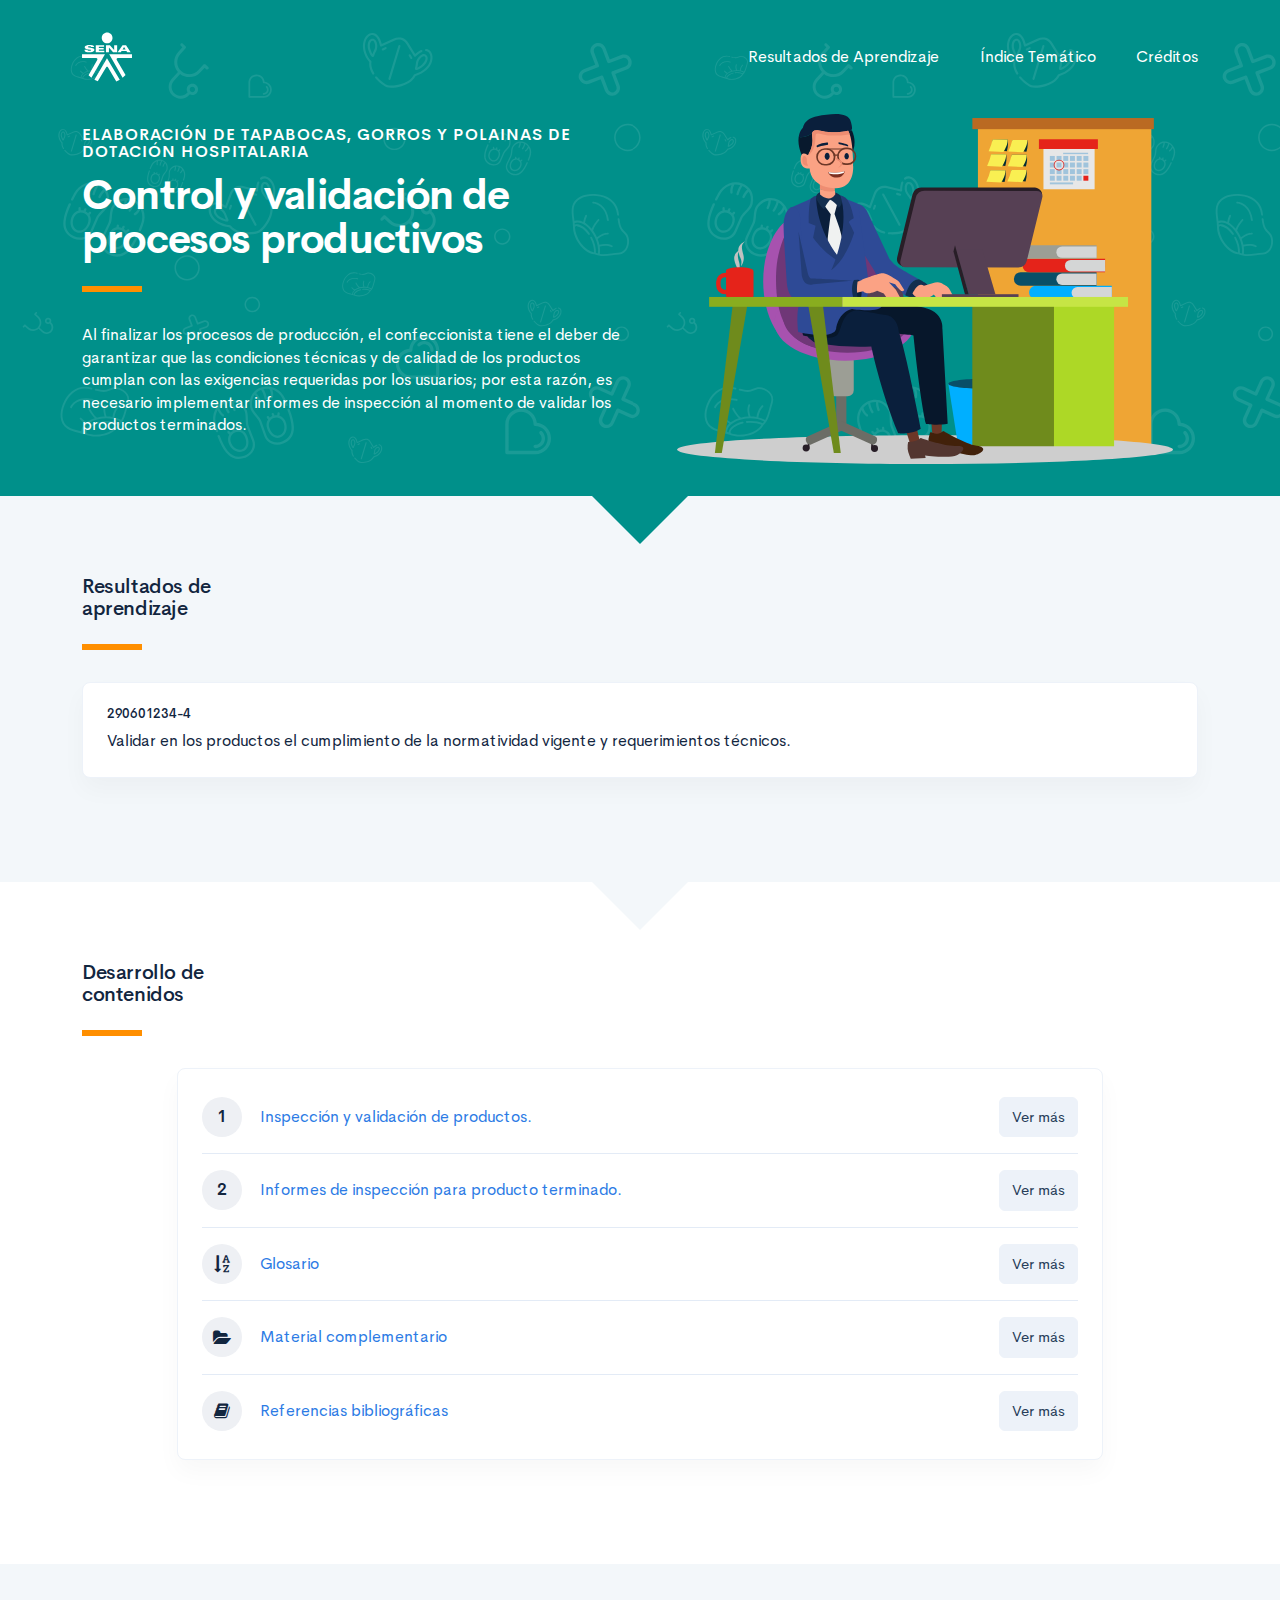
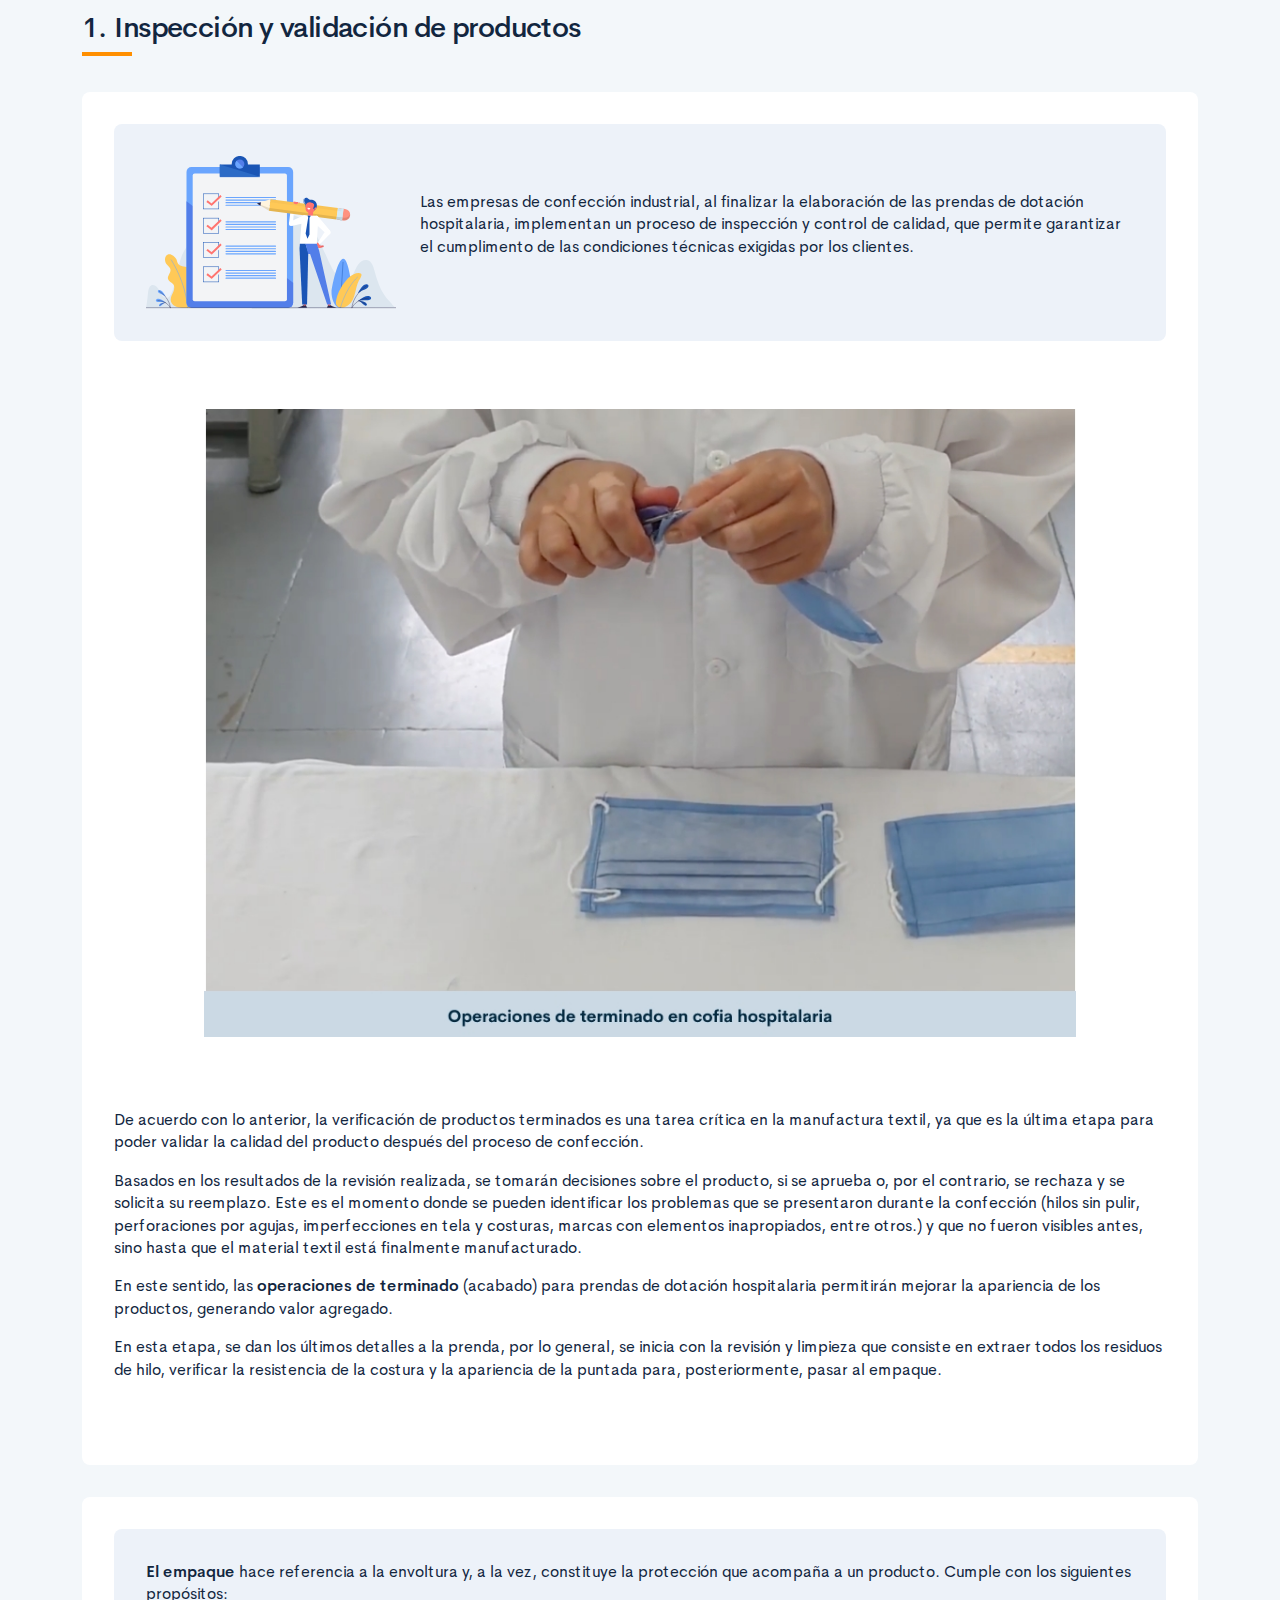
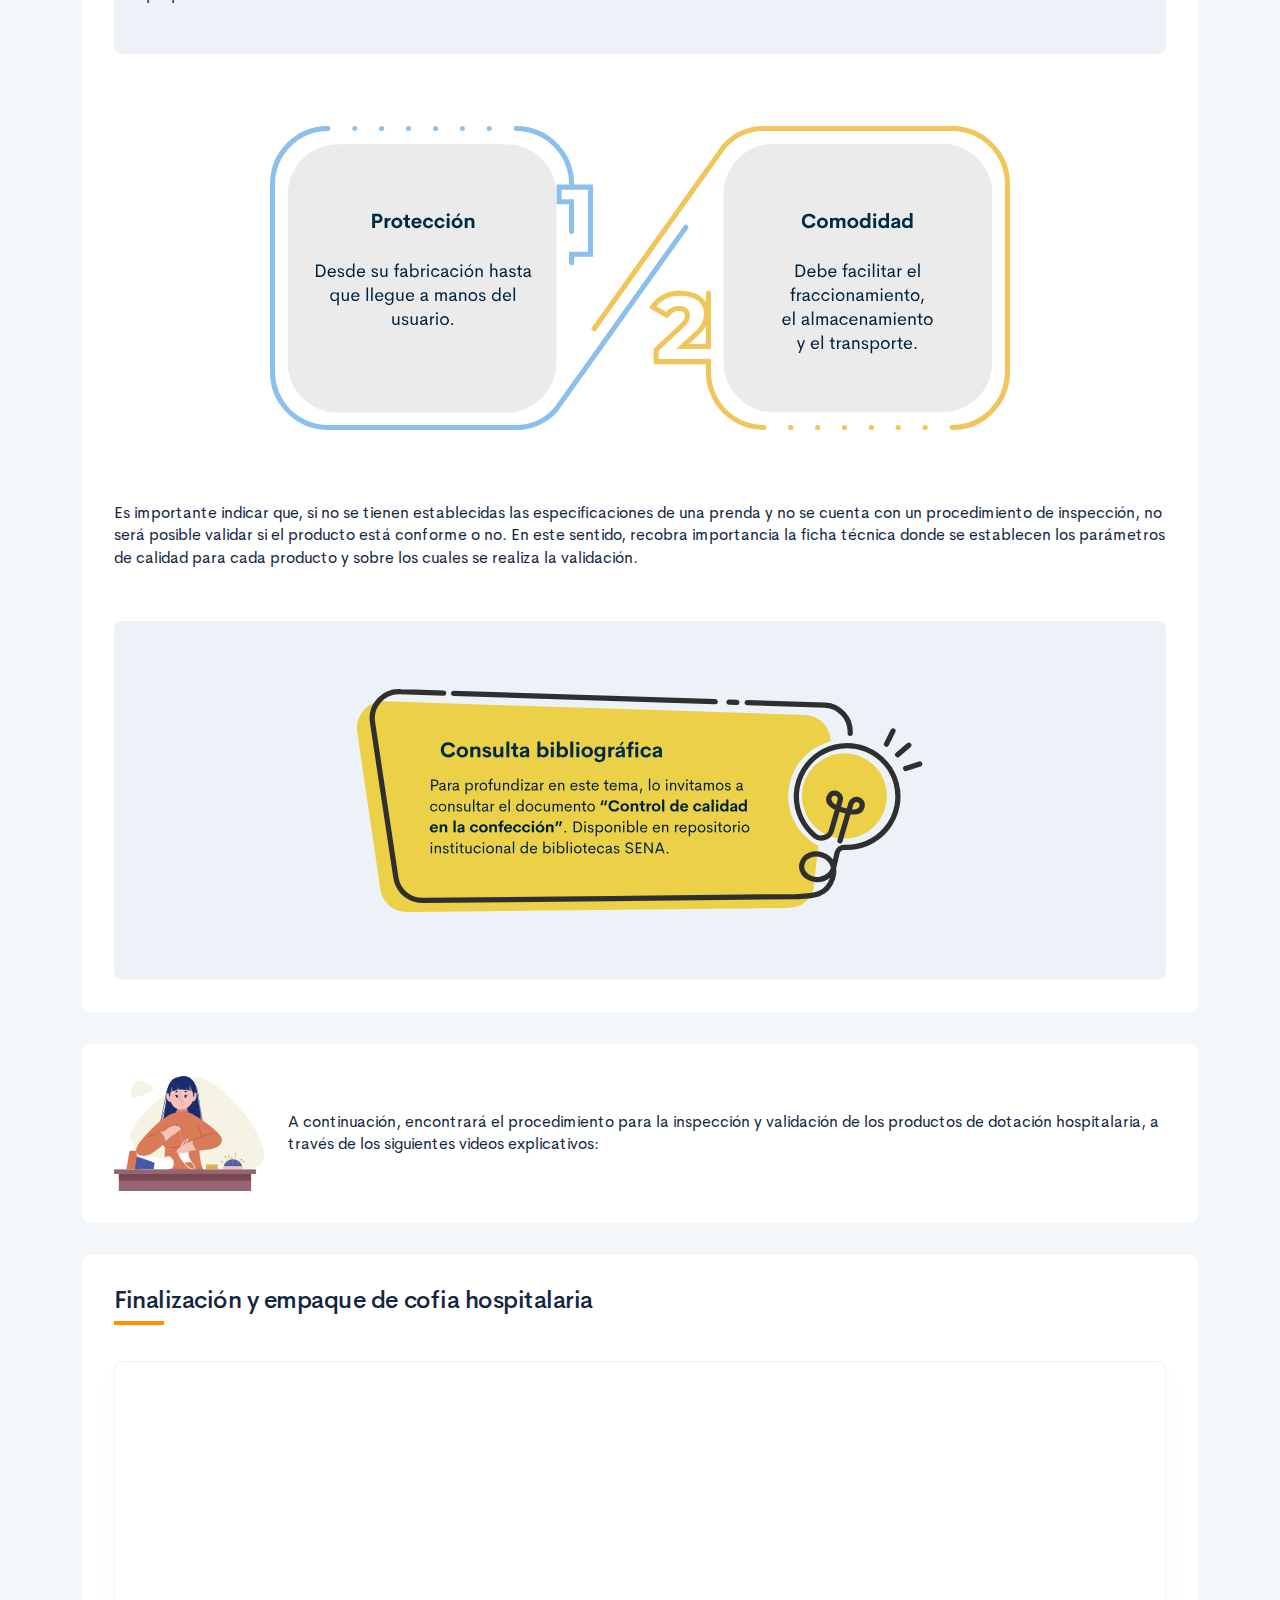
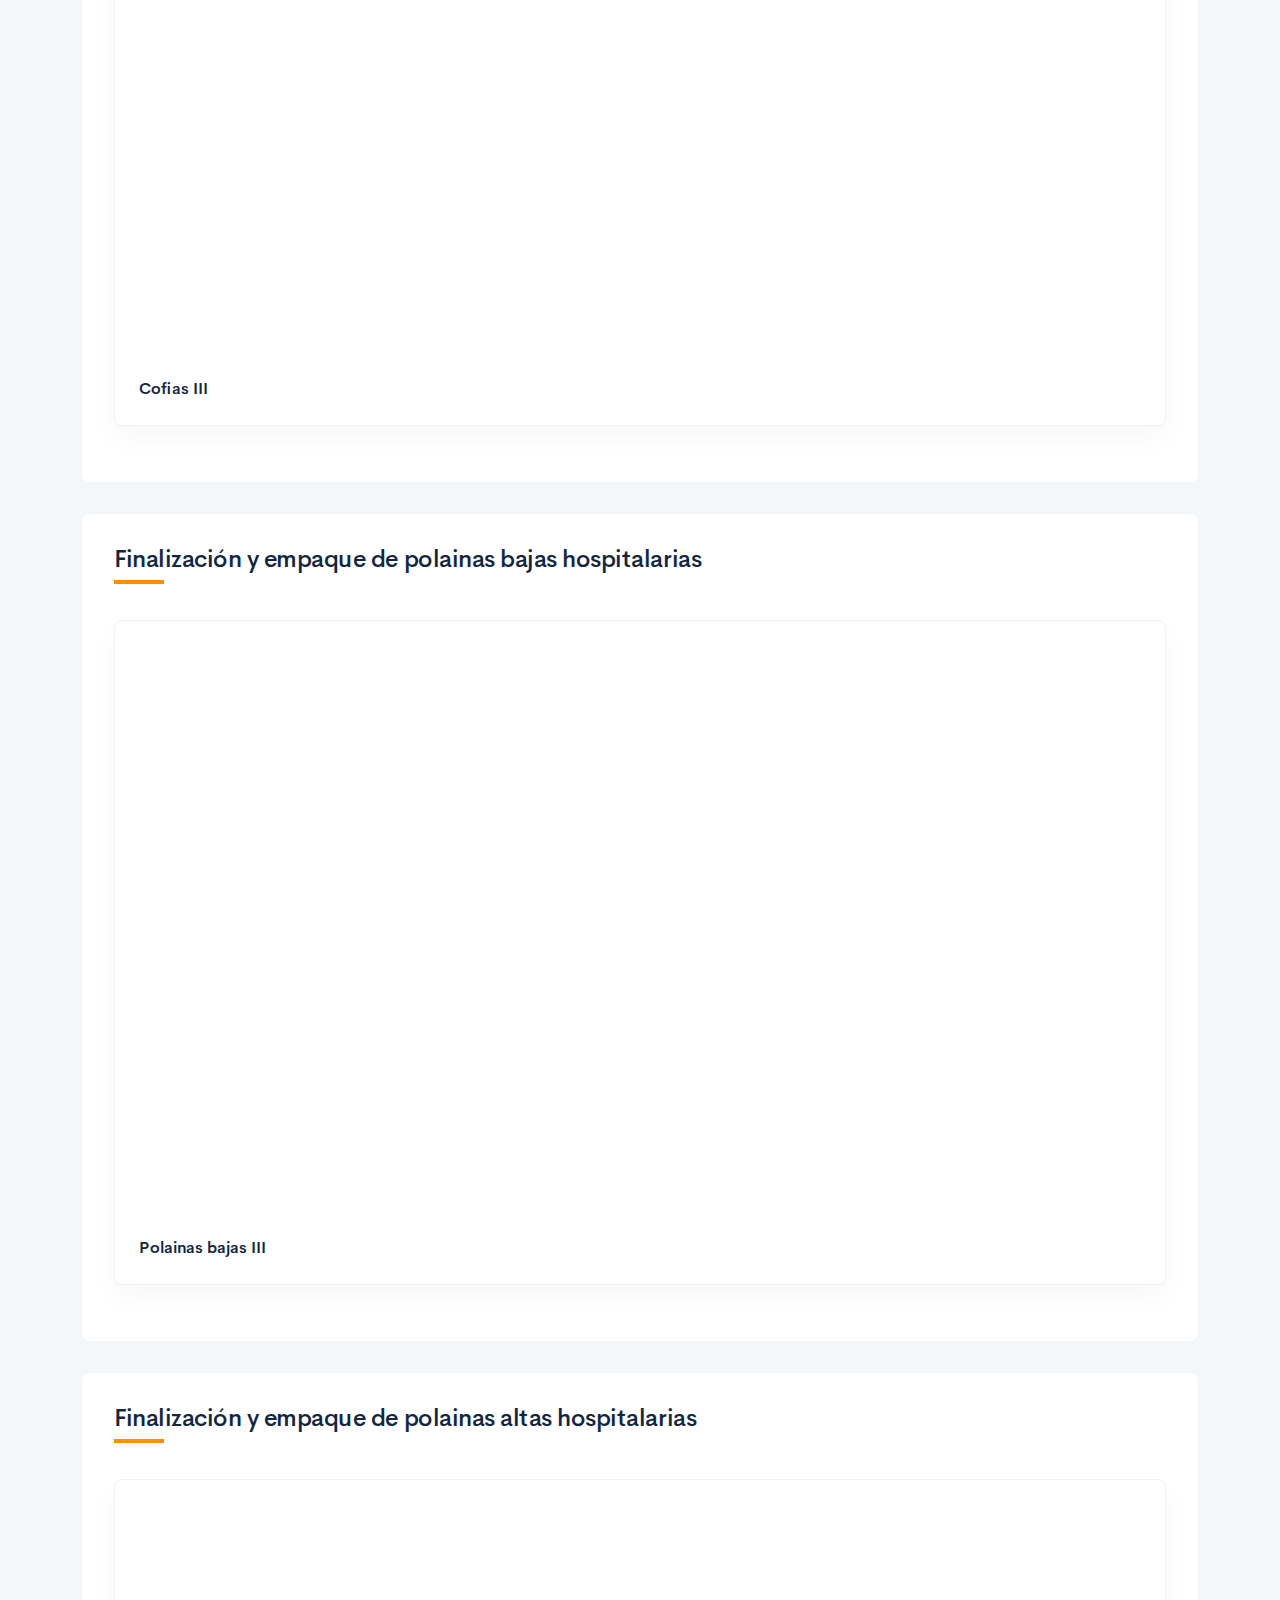
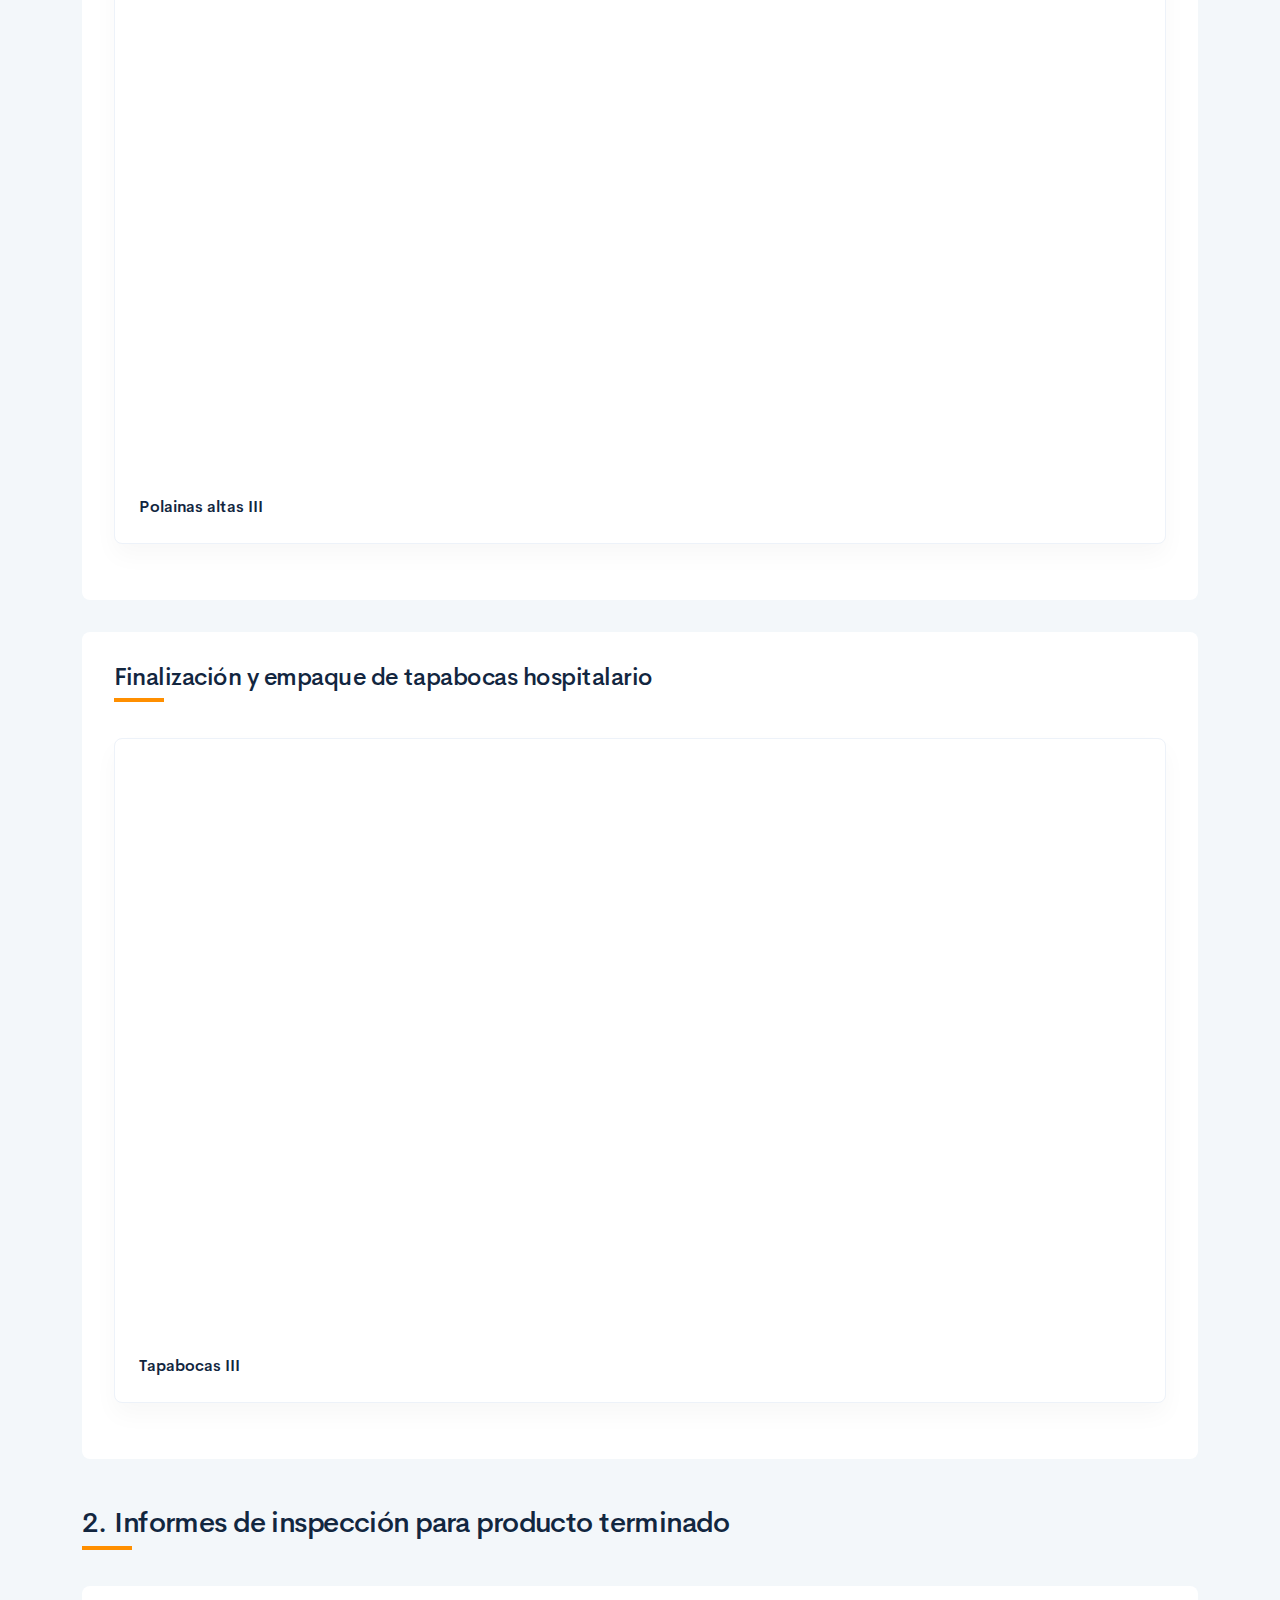
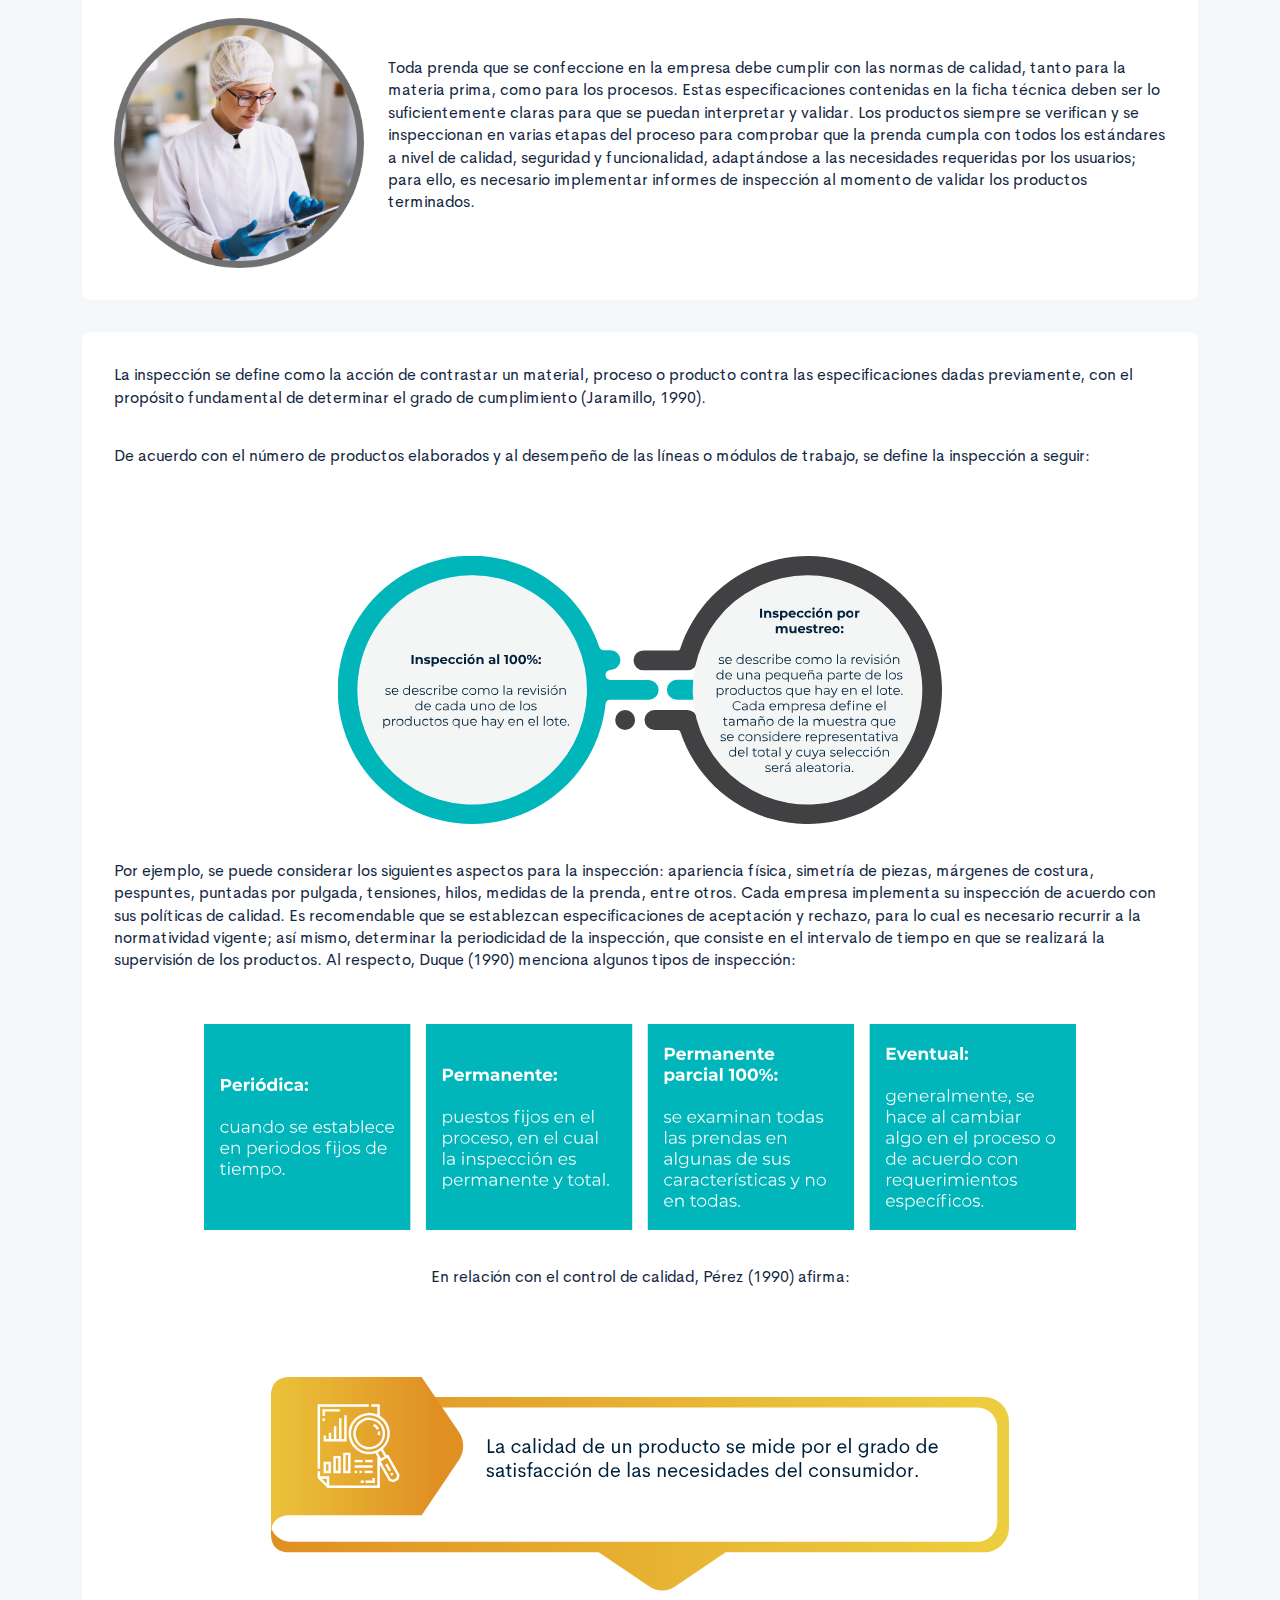
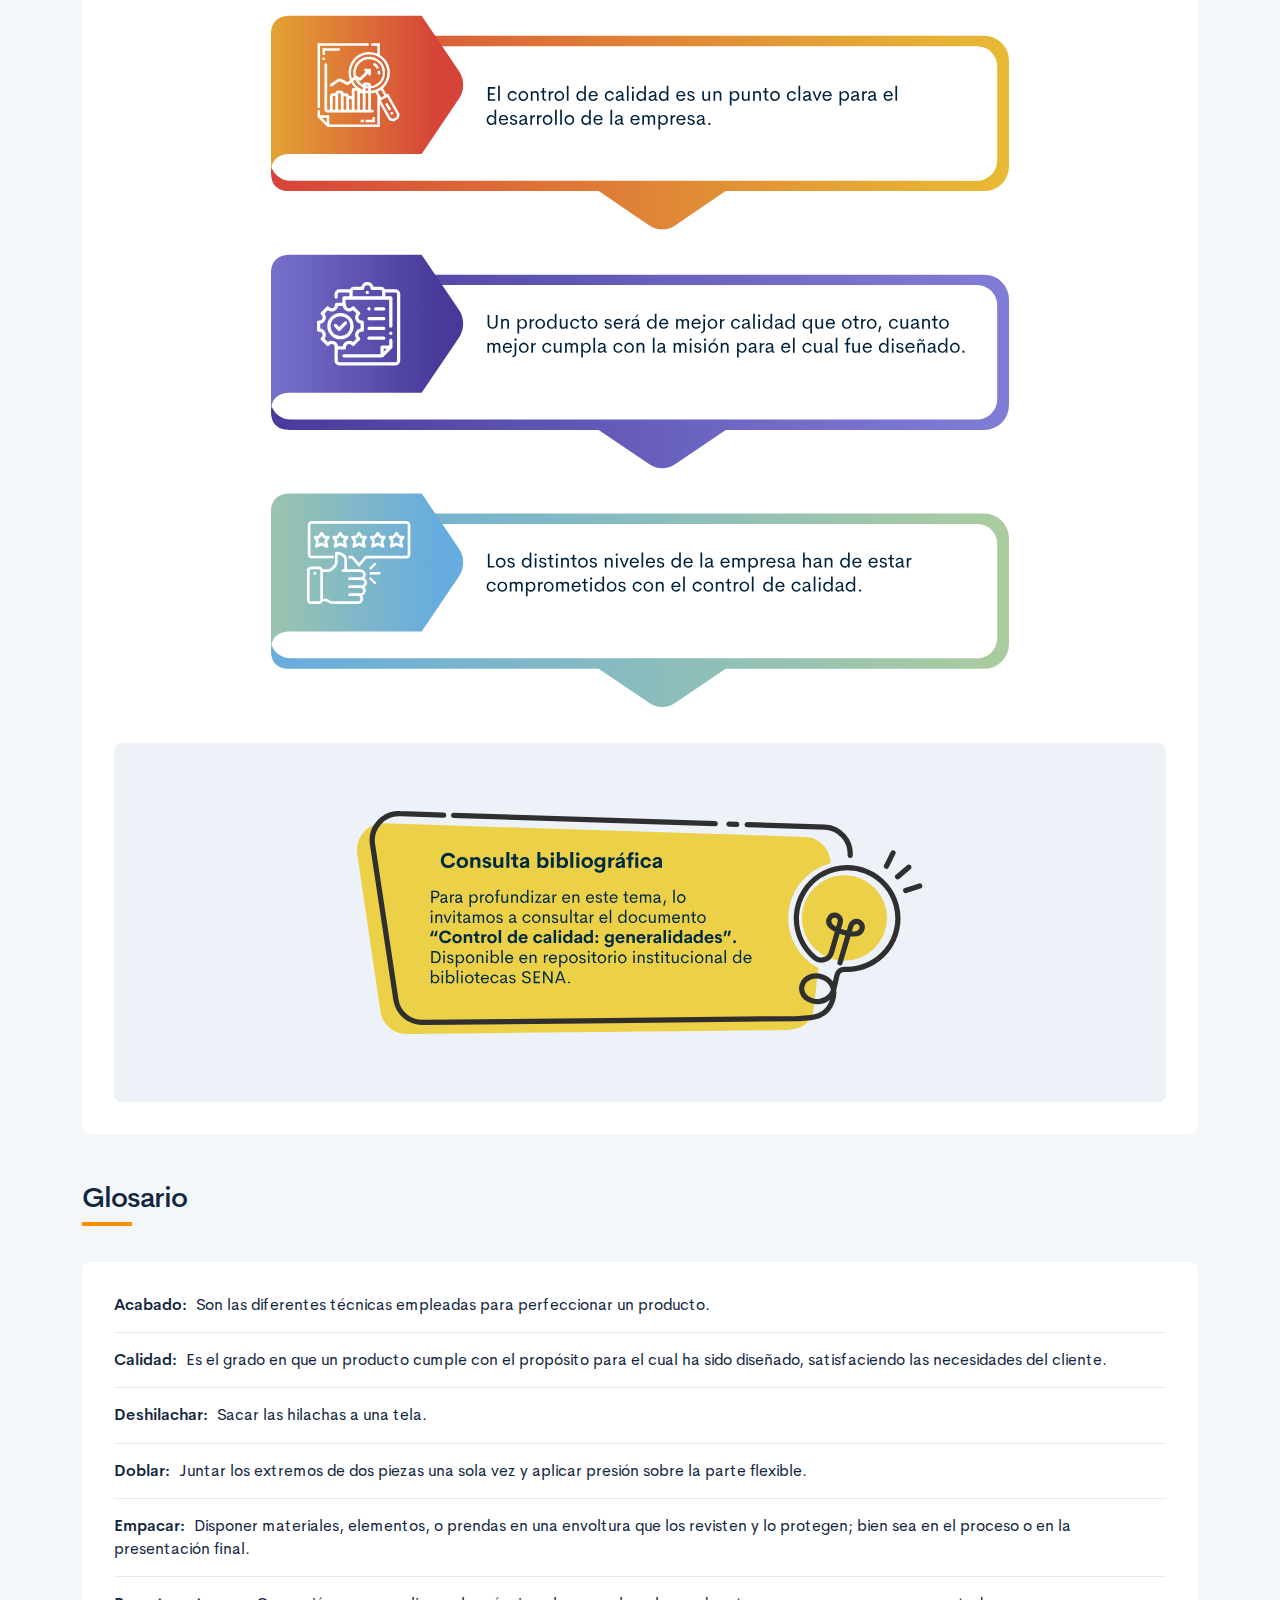
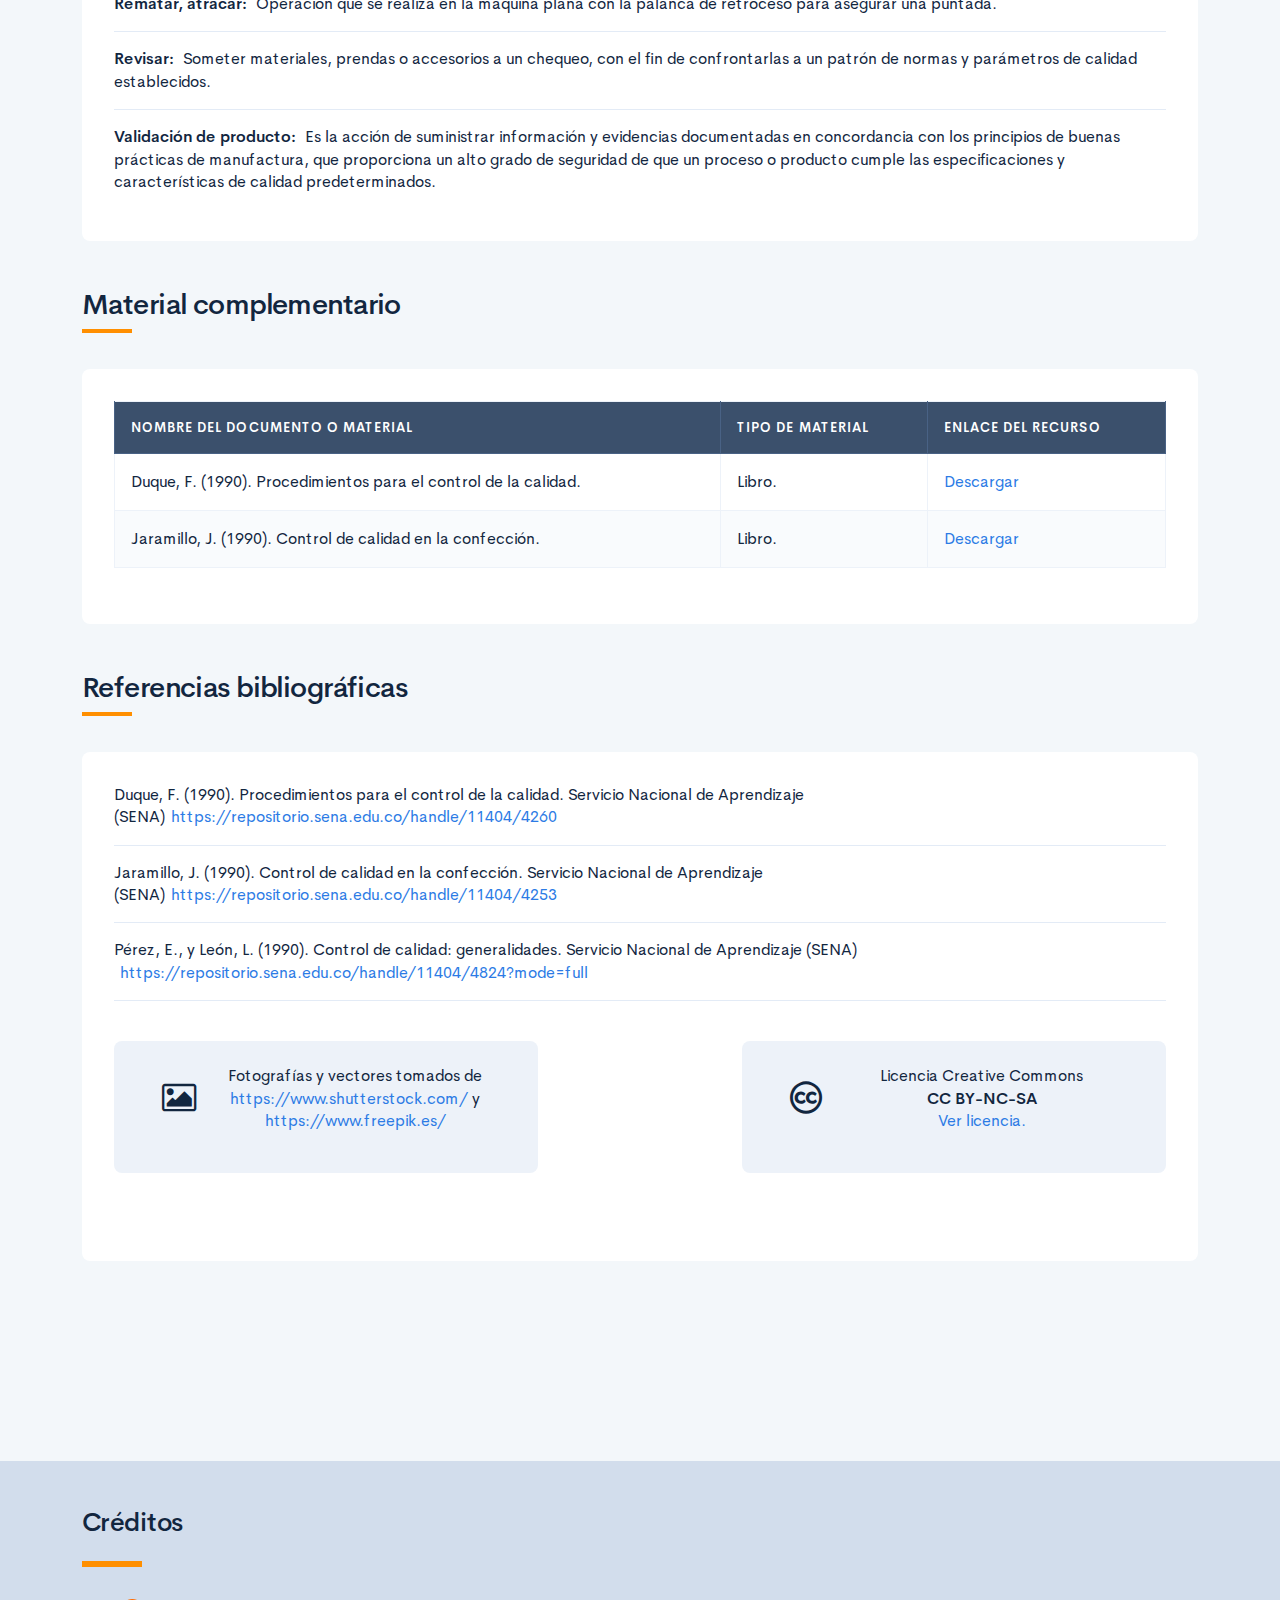
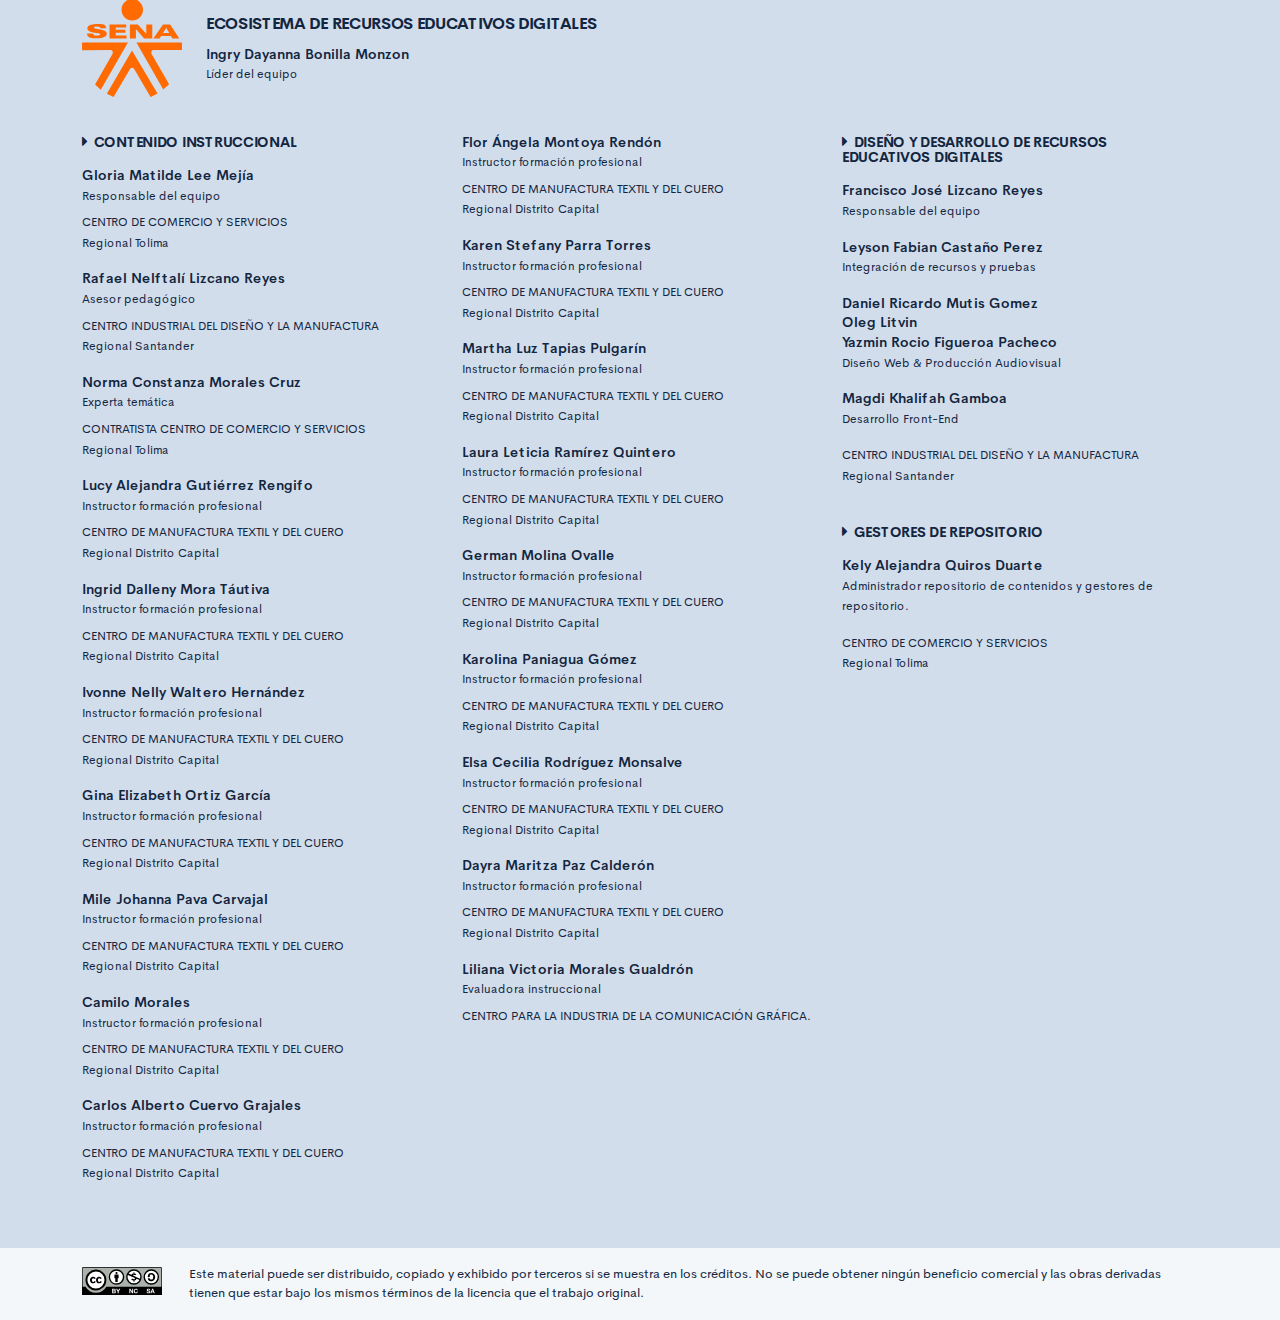
<file: public/material.html>
<!DOCTYPE html>
<html lang="es">
    <head>
        <meta charset="UTF-8">
        <meta name="viewport" content="width=device-width, user-scalable=no, initial-scale=1.0, maximum-scale=1.0, minimum-scale=1.0">
        <title>Control y validación de procesos productivos</title>
        <meta meta name="description" content="El contenido de la presente unidad, permitirá reconocer los aspectos relacionados con la relación entre las organizaciones y los Sistemas de Información, de igual forma sus características más relevantes para su funcionamiento.">
        <link rel="icon" type="image/svg+xml" href="assets/images/logos/senaLogo.svg">
        <link rel="stylesheet" href="assets/fonts/feather/feather.css">
        <link rel="stylesheet" href="assets/fonts/fontawesome/css/font-awesome.css">
        <link href="assets/css/fancybox.css" rel="stylesheet">
        <link href="assets/css/animate.css" rel="stylesheet">
        <link rel="stylesheet" href="assets/css/main.css">
    </head>
    <body class="theme-dark page-header-textura" id="page-home">
        <header class="curso-presentacion page-header" id="CursoPresentacion">
            <div class="page-textura">
                <div class="container">
                    <div class="curso-topbar justify-content-center justify-content-md-between"><a class="curso-topbar__logo">
                            <?xml version="1.0" encoding="utf-8"?>
                            <!-- Generator: Adobe Illustrator 24.2.1, SVG Export Plug-In . SVG Version: 6.00 Build 0)  -->
                            <svg version="1.1" id="Layer_1" xmlns="http://www.w3.org/2000/svg" xmlns:xlink="http://www.w3.org/1999/xlink" x="0px" y="0px" viewBox="0 0 168.3 164.2" style="enable-background:new 0 0 168.3 164.2;" xml:space="preserve">
                                <style type="text/css">
                                    .st0 {
                                        fill: #FFFFFF;
                                    }
                                </style>
                                <path id="SENA_LOGO" class="st0" d="M84.6,0c-10,0-18.1,8.1-18.1,18.1s8.1,18.1,18.1,18.1s18.1-8.1,18.1-18.1c0,0,0,0,0,0l0,0
	C102.7,8.1,94.6,0,84.6,0z M24.9,42c-3.2-0.1-6.3,0.2-9.4,1c-1.9,0.4-3.7,1.3-5.1,2.6c-1.4,1.5-1.8,3.7-1,5.6
	c0.7,1.7,2.6,2.9,4.6,3.6c4.4,1.5,9.4,1.9,14,2.7c0.9,0.1,1.7,0.5,2.4,1c0.4,0.6,0.2,1.5-0.4,1.9c-0.1,0.1-0.2,0.1-0.3,0.2
	c-1.7,0.7-3.5,1-5.3,0.7c-1.6,0.1-3.2-0.2-4.6-1c-0.8-0.5-1.2-1.5-0.9-2.4H8.5c-0.1,1.6,0.4,3.3,1.4,4.6c1.1,1.2,2.6,2.1,4.3,2.4
	c2.8,0.8,5.7,1.1,8.5,1c3.9,0.1,7.8-0.1,11.6-0.9c2.2-0.4,4.2-1.4,5.8-2.9c2.1-2.1,2.1-5.5,0-7.6c-0.4-0.4-0.8-0.7-1.3-1
	c-1.8-1-3.8-1.7-5.8-2c-3.1-0.7-6-1-9-1.5c-1.1-0.1-2.1-0.4-3.1-0.9c-0.6-0.3-0.9-1-0.6-1.6c0.1-0.3,0.3-0.5,0.6-0.6
	c1.4-0.6,2.9-0.8,4.4-0.7c1.6-0.1,3.2,0.2,4.6,0.9c0.6,0.3,1,1,1,1.7h9.9c0-1.3-0.4-2.6-1.2-3.6c-1.3-1.4-2.9-2.3-4.8-2.7
	C31.2,42.2,28,42,24.9,42L24.9,42z M46.3,42.7v23.6h28.8v-5.1H56.8v-4.6H73v-4.9H56.8v-3.8h17.6v-5.1H46.3z M93.9,42.7H80.6v23.6
	h10.1V50.3l13.8,15.9h13.8V42.7h-10.1v15.7L93.9,42.7z M136.4,42.7L120,66.2h10.6l2.6-4.3h16.4l2.4,4.3h11.8l-15.5-23.6H136.4z
	 M141.7,48.3l5.1,8.5h-10.4L141.7,48.3z M0,73l0.2,12.8l48.1-0.2c2.4,0.5,3.9,2,3.4,5.8L22,143.2l9.6,9L77.3,73H0z M91.6,73
	l45.1,78.8l9.9-8.9l-29.9-51.7c-0.5-3.6,0.9-5.3,3.4-5.8l48.1,0.2V73H91.6z M84.1,86.2l-42.3,72.4l11.3,5.5l28.2-47.6
	c0.8-0.8,1.8-1.2,2.9-1.2c1.1,0,2.2,0.4,3.1,1.2l28.2,47.8l11.6-6L84.1,86.2z" />
                            </svg>
                        </a><a class="curso-topbar__menubar collapsed btn-menu-responsive d-none" data-toggle="collapse" href="#curso-topbar__nav" aria-expanded="false"><span></span><span></span><span></span></a>
                        <nav class="curso-topbar__nav collapse show d-none d-md-block" id="curso-topbar__nav">
                            <ul class="curso-topbar__list">
                                <li class="curso-topbar__item"><a class="curso-topbar__link" href="#ResultadosAprendizaje"><span class="text-white">Resultados de Aprendizaje</span></a></li>
                                <li class="curso-topbar__item"><a class="curso-topbar__link" href="#IndiceTematico"><span class="text-white">Índice Temático</span></a></li>
                                <li class="curso-topbar__item"><a class="curso-topbar__link" href="#Creditos"><span class="text-white">Créditos</span></a></li>
                            </ul>
                        </nav>
                    </div>
                    <div class="curso-portada">
                        <div class="row align-items-center">
                            <div class="col-12 col-lg-6">
                                <h3 class="curso-subtitulo" id="curso-titulo-componente">Elaboración de tapabocas, gorros y polainas de dotación hospitalaria</h3>
                                <h1 class="curso-titulo" id="curso-titulo-tema">Control y validación de procesos productivos</h1>
                                <div class="brand-line-primary"></div>
                                <p class="curso-descripcion">Al finalizar los procesos de producción, el confeccionista tiene el deber de garantizar que las condiciones técnicas y de calidad de los productos cumplan con las exigencias requeridas por los usuarios; por esta razón, es necesario implementar informes de inspección al momento de validar los productos terminados. </p>
                            </div>
                            <div class="col-12 col-lg-6 text-center">
                                <div class="d-none d-lg-block"><img class="curso-imagen" src="assets/images/header/header_media.svg" /></div>
                            </div>
                        </div>
                    </div>
                </div>
            </div>
        </header>
        <section class="curso-resultados section bg-base-light" id="ResultadosAprendizaje">
            <div class="container">
                <h2> Resultados de <br>aprendizaje</h2>
                <div class="brand-line-primary"></div>
                <div class="card resultado-item">
                    <div class="card-body">
                        <h5>290601234-4</h5>
                        <p class="mb-0">Validar en los productos el cumplimiento de la normatividad vigente y requerimientos técnicos.</p>
                    </div>
                </div>
            </div>
        </section>
        <section class="curso-indice-tematico section" id="IndiceTematico">
            <div class="container">
                <h2>Desarrollo de <br>contenidos</h2>
                <div class="brand-line-primary"></div>
                <div class="row justify-content-center">
                    <div class="col-12 col-sm-10">
                        <div class="card wow flipInX" data-wow-delay=".4s">
                            <div class="card-body">
                                <ul class="list-group list-group-flush list my-n3 nav-temas">
                                    <li class="list-group-item nav-tema-item">
                                        <div class="row align-items-center">
                                            <div class="col-auto">
                                                <div class="avatar avatar-sm"><span class="nav-tema-item__icon avatar-title font-size-lg bg-secondary-soft rounded-circle text-primary font-weight-bold">1</span></div>
                                            </div>
                                            <div class="col ml-n2"><span class="nav-tema-item__titulo"> <a href="#tema-1">Inspección y validación de productos.</a></span></div>
                                            <div class="col-auto"> <a class="btn btn-light nav-tema-item__btn" href="#tema-1">Ver más</a></div>
                                        </div>
                                    </li>
                                    <li class="list-group-item nav-tema-item">
                                        <div class="row align-items-center">
                                            <div class="col-auto">
                                                <div class="avatar avatar-sm"><span class="nav-tema-item__icon avatar-title font-size-lg bg-secondary-soft rounded-circle text-primary font-weight-bold">2</span></div>
                                            </div>
                                            <div class="col ml-n2"><span class="nav-tema-item__titulo"> <a href="#tema-2">Informes de inspección para producto terminado.</a></span></div>
                                            <div class="col-auto"> <a class="btn btn-light nav-tema-item__btn" href="#tema-2">Ver más</a></div>
                                        </div>
                                    </li>
                                    <li class="list-group-item nav-tema-item">
                                        <div class="row align-items-center">
                                            <div class="col-auto">
                                                <div class="avatar avatar-sm"><span class="nav-tema-item__icon avatar-title font-size-lg bg-secondary-soft rounded-circle text-primary font-weight-bold"> <i class="fa fa-sort-alpha-asc"></i></span></div>
                                            </div>
                                            <div class="col ml-n2"><span class="nav-tema-item__titulo"> <a href="#glosario">Glosario</a></span></div>
                                            <div class="col-auto"> <a class="btn btn-light nav-tema-item__btn" href="#glosario">Ver más</a></div>
                                        </div>
                                    </li>
                                    <li class="list-group-item nav-tema-item">
                                        <div class="row align-items-center">
                                            <div class="col-auto">
                                                <div class="avatar avatar-sm"><span class="nav-tema-item__icon avatar-title font-size-lg bg-secondary-soft rounded-circle text-primary font-weight-bold"> <i class="fa fa-folder-open"></i></span></div>
                                            </div>
                                            <div class="col ml-n2"><span class="nav-tema-item__titulo"> <a href="#anexos">Material complementario</a></span></div>
                                            <div class="col-auto"> <a class="btn btn-light nav-tema-item__btn" href="#anexos">Ver más</a></div>
                                        </div>
                                    </li>
                                    <li class="list-group-item nav-tema-item">
                                        <div class="row align-items-center">
                                            <div class="col-auto">
                                                <div class="avatar avatar-sm"><span class="nav-tema-item__icon avatar-title font-size-lg bg-secondary-soft rounded-circle text-primary font-weight-bold"> <i class="fa fa-book"></i></span></div>
                                            </div>
                                            <div class="col ml-n2"><span class="nav-tema-item__titulo"> <a href="#referencias">Referencias bibliográficas</a></span></div>
                                            <div class="col-auto"> <a class="btn btn-light nav-tema-item__btn" href="#referencias">Ver más</a></div>
                                        </div>
                                    </li>
                                </ul>
                            </div>
                        </div>
                    </div>
                </div>
            </div>
        </section>
        <section id="mainContent">
            <div id="tema-1">
                <div class="container" id="page-introduccion">
                    <div class="header-ecored">
                        <h1>1. Inspección y validación de productos</h1>
                    </div>
                    <div class="jumbotron bg-white">
                        <div class="jumbotron">
                            <div class="row justify-content-center align-items-center">
                                <div class="col-auto my-5 my-md-0"><img src="assets/images/pages/tema1/icon_01.svg" alt="" style="width: 250px;"></div>
                                <div class="col-12 col-md">
                                    <p>Las empresas de confección industrial, al finalizar la elaboración de las prendas de dotación hospitalaria, implementan un proceso de inspección y control de calidad, que permite garantizar el cumplimento de las condiciones técnicas exigidas por los clientes. </p>
                                </div>
                            </div>
                        </div>
                        <div class="row justify-content-center align-items-center">
                            <div class="col-10 d-flex justify-content-center my-5"><img class="img-fluid" src="assets/images/pages/tema1/img_01.jpg" alt=""></div>
                        </div>
                        <div class="row my-5">
                            <div class="col">
                                <p>De acuerdo con lo anterior, la verificación de productos terminados es una tarea crítica en la manufactura textil, ya que es la última etapa para poder validar la calidad del producto después del proceso de confección. </p>
                                <p>Basados en los resultados de la revisión realizada, se tomarán decisiones sobre el producto, si se aprueba o, por el contrario, se rechaza y se solicita su reemplazo. Este es el momento donde se pueden identificar los problemas que se presentaron durante la confección (hilos sin pulir, perforaciones por agujas, imperfecciones en tela y costuras, marcas con elementos inapropiados, entre otros.) y que no fueron visibles antes, sino hasta que el material textil está finalmente manufacturado.</p>
                                <p>En este sentido, las <strong>operaciones de terminado</strong> (acabado) para prendas de dotación hospitalaria permitirán mejorar la apariencia de los productos, generando valor agregado. </p>
                                <p>En esta etapa, se dan los últimos detalles a la prenda, por lo general, se inicia con la revisión y limpieza que consiste en extraer todos los residuos de hilo, verificar la resistencia de la costura y la apariencia de la puntada para, posteriormente, pasar al empaque. </p>
                            </div>
                        </div>
                    </div>
                    <div class="jumbotron bg-white">
                        <div class="jumbotron">
                            <div class="row justify-content-center align-items-center">
                                <div class="col-12">
                                    <p><strong>El empaque</strong> hace referencia a la envoltura y, a la vez, constituye la protección que acompaña a un producto. Cumple con los siguientes propósitos: </p>
                                </div>
                            </div>
                        </div>
                        <div class="row justify-content-center align-items-center my-5">
                            <div class="col-10 d-flex justify-content-center my-5"><img class="img-fluid" src="assets/images/pages/tema1/info_01.svg" alt=""></div>
                        </div>
                        <div class="row">
                            <div class="col">
                                <p>Es importante indicar que, si no se tienen establecidas las especificaciones de una prenda y no se cuenta con un procedimiento de inspección, no será posible validar si el producto está conforme o no. En este sentido, recobra importancia la ficha técnica donde se establecen los parámetros de calidad para cada producto y sobre los cuales se realiza la validación. </p>
                            </div>
                        </div>
                        <div class="jumbotron mt-5 mb-0">
                            <div class="row justify-content-center align-items-center">
                                <div class="col-12 col-md-10 col-lg-7 d-flex justify-content-center my-5"><a href="https://repositorio.sena.edu.co/handle/11404/4253" target="_blank"><img class="img-fluid" src="assets/images/pages/tema1/info_02.svg" alt=""></a></div>
                            </div>
                        </div>
                    </div>
                    <div class="jumbotron bg-white">
                        <div class="row justify-content-center align-items-center">
                            <div class="col-auto"><img class="img-fluid mb-3 mb-md-0" src="assets/images/pages/tema1/icon_02.svg" style="width: 150px"></div>
                            <div class="col">
                                <p class="mb-0">A continuación, encontrará el procedimiento para la inspección y validación de los productos de dotación hospitalaria, a través de los siguientes videos explicativos:</p>
                            </div>
                        </div>
                    </div>
                    <div class="jumbotron bg-white">
                        <div class="row">
                            <div class="col-12">
                                <div class="header-ecored mt-0">
                                    <h2>Finalización y empaque de cofia hospitalaria </h2>
                                </div>
                            </div>
                        </div>
                        <div class="row">
                            <div class="col">
                                <div class="card">
                                    <div class="embed-responsive embed-responsive-16by9"><iframe class="embed-responsive-item" width="560" height="315" src="https://www.youtube.com/embed/zvRMTj1jCcQ" frameborder="0" allow="accelerometer; autoplay; encrypted-media; gyroscope; picture-in-picture" allowfullscreen=""></iframe></div>
                                    <div class="card-body mt-0"><strong>Cofias III</strong></div>
                                </div>
                            </div>
                        </div>
                    </div>
                    <div class="jumbotron bg-white">
                        <div class="row">
                            <div class="col-12">
                                <div class="header-ecored mt-0">
                                    <h2>Finalización y empaque de polainas bajas hospitalarias </h2>
                                </div>
                            </div>
                        </div>
                        <div class="row">
                            <div class="col">
                                <div class="card">
                                    <div class="embed-responsive embed-responsive-16by9"><iframe class="embed-responsive-item" width="560" height="315" src="https://www.youtube.com/embed/mkmjnUS5soY" frameborder="0" allow="accelerometer; autoplay; encrypted-media; gyroscope; picture-in-picture" allowfullscreen=""></iframe></div>
                                    <div class="card-body mt-0"><strong>Polainas bajas III</strong></div>
                                </div>
                            </div>
                        </div>
                    </div>
                    <div class="jumbotron bg-white">
                        <div class="row">
                            <div class="col-12">
                                <div class="header-ecored mt-0">
                                    <h2>Finalización y empaque de polainas altas hospitalarias </h2>
                                </div>
                            </div>
                        </div>
                        <div class="row">
                            <div class="col">
                                <div class="card">
                                    <div class="embed-responsive embed-responsive-16by9"><iframe class="embed-responsive-item" width="560" height="315" src="https://www.youtube.com/embed/jJRIiLGUCxQ" frameborder="0" allow="accelerometer; autoplay; encrypted-media; gyroscope; picture-in-picture" allowfullscreen=""></iframe></div>
                                    <div class="card-body mt-0"><strong>Polainas altas III</strong></div>
                                </div>
                            </div>
                        </div>
                    </div>
                    <div class="jumbotron bg-white">
                        <div class="row">
                            <div class="col-12">
                                <div class="header-ecored mt-0">
                                    <h2>Finalización y empaque de tapabocas hospitalario </h2>
                                </div>
                            </div>
                        </div>
                        <div class="row">
                            <div class="col">
                                <div class="card">
                                    <div class="embed-responsive embed-responsive-16by9"><iframe class="embed-responsive-item" width="560" height="315" src="https://www.youtube.com/embed/iAd1C_Sat94" frameborder="0" allow="accelerometer; autoplay; encrypted-media; gyroscope; picture-in-picture" allowfullscreen=""></iframe></div>
                                    <div class="card-body mt-0"><strong>Tapabocas III</strong></div>
                                </div>
                            </div>
                        </div>
                    </div>
                </div>
            </div>
            <div id="tema-2">
                <div class="container" id="page-introduccion">
                    <div class="header-ecored">
                        <h1>2. Informes de inspección para producto terminado</h1>
                    </div>
                    <div class="jumbotron bg-white">
                        <div class="row justify-content-center align-items-center">
                            <div class="col-auto my-5 my-md-0"><img src="assets/images/pages/tema2/img_01.png" alt="" style="width: 250px;"></div>
                            <div class="col-12 col-md">
                                <p>Toda prenda que se confeccione en la empresa debe cumplir con las normas de calidad, tanto para la materia prima, como para los procesos. Estas especificaciones contenidas en la ficha técnica deben ser lo suficientemente claras para que se puedan interpretar y validar. Los productos siempre se verifican y se inspeccionan en varias etapas del proceso para comprobar que la prenda cumpla con todos los estándares a nivel de calidad, seguridad y funcionalidad, adaptándose a las necesidades requeridas por los usuarios; para ello, es necesario implementar informes de inspección al momento de validar los productos terminados. </p>
                            </div>
                        </div>
                    </div>
                    <div class="jumbotron bg-white">
                        <div class="row mb-5">
                            <div class="col">
                                <p>La inspección se define como la acción de contrastar un material, proceso o producto contra las especificaciones dadas previamente, con el propósito fundamental de determinar el grado de cumplimiento (Jaramillo, 1990).</p>
                                <p class="mt-5">De acuerdo con el número de productos elaborados y al desempeño de las líneas o módulos de trabajo, se define la inspección a seguir:</p>
                            </div>
                        </div>
                        <div class="row justify-content-center align-items-center">
                            <div class="col-12 col-md-10 col-lg-7 d-flex justify-content-center my-5"> <img class="img-fluid" src="assets/images/pages/tema2/info_01.svg" alt=""></div>
                            <div class="col-12">
                                <p>Por ejemplo, se puede considerar los siguientes aspectos para la inspección: apariencia física, simetría de piezas, márgenes de costura, pespuntes, puntadas por pulgada, tensiones, hilos, medidas de la prenda, entre otros. Cada empresa implementa su inspección de acuerdo con sus políticas de calidad. Es recomendable que se establezcan especificaciones de aceptación y rechazo, para lo cual es necesario recurrir a la normatividad vigente; así mismo, determinar la periodicidad de la inspección, que consiste en el intervalo de tiempo en que se realizará la supervisión de los productos. Al respecto, Duque (1990) menciona algunos tipos de inspección:</p>
                            </div>
                        </div>
                        <div class="row justify-content-center align-items-center my-5">
                            <div class="col-12 col-lg-10 d-flex justify-content-center"> <img class="img-fluid" src="assets/images/pages/tema2/info_02.svg" alt=""></div>
                            <div class="col-12 my-5">
                                <p class="text-center">En relación con el control de calidad, Pérez (1990) afirma: </p>
                            </div>
                        </div>
                        <div class="row justify-content-center align-items-center my-5">
                            <div class="col-12 col-lg-18 d-flex justify-content-center"> <img class="img-fluid" src="assets/images/pages/tema2/info_03.svg" alt=""></div>
                        </div>
                        <div class="jumbotron mt-5 mb-0">
                            <div class="row justify-content-center align-items-center">
                                <div class="col-12 col-md-10 col-lg-7 d-flex justify-content-center my-5"><a href="https://repositorio.sena.edu.co/handle/11404/4824?mode=full" target="_blank"><img class="img-fluid" src="assets/images/pages/tema2/info_04.svg" alt=""></a></div>
                            </div>
                        </div>
                    </div>
                </div>
            </div>
            <div id="glosario">
                <div class="container">
                    <div class="header-ecored">
                        <h1>Glosario</h1>
                    </div>
                    <div class="jumbotron bg-white">
                        <p><strong class="mr-2">Acabado: </strong>Son las diferentes técnicas empleadas para perfeccionar un producto.</p>
                        <hr>
                        <p><strong class="mr-2">Calidad: </strong>Es el grado en que un producto cumple con el propósito para el cual ha sido diseñado, satisfaciendo las necesidades del cliente.</p>
                        <hr>
                        <p><strong class="mr-2">Deshilachar: </strong>Sacar las hilachas a una tela.</p>
                        <hr>
                        <p><strong class="mr-2">Doblar: </strong>Juntar los extremos de dos piezas una sola vez y aplicar presión sobre la parte flexible.</p>
                        <hr>
                        <p><strong class="mr-2">Empacar: </strong>Disponer materiales, elementos, o prendas en una envoltura que los revisten y lo protegen; bien sea en el proceso o en la presentación final. </p>
                        <hr>
                        <p><strong class="mr-2">Rematar, atracar: </strong>Operación que se realiza en la máquina plana con la palanca de retroceso para asegurar una puntada.</p>
                        <hr>
                        <p><strong class="mr-2">Revisar: </strong>Someter materiales, prendas o accesorios a un chequeo, con el fin de confrontarlas a un patrón de normas y parámetros de calidad establecidos.</p>
                        <hr>
                        <p><strong class="mr-2">Validación de producto: </strong>Es la acción de suministrar información y evidencias documentadas en concordancia con los principios de buenas prácticas de manufactura, que proporciona un alto grado de seguridad de que un proceso o producto cumple las especificaciones y características de calidad predeterminados. </p>
                    </div>
                </div>
            </div>
            <div id="anexos">
                <div class="container">
                    <div class="header-ecored">
                        <h1>Material complementario</h1>
                    </div>
                    <div class="jumbotron bg-white">
                        <table class="table table-bordered table-striped">
                            <thead class="thead-dark">
                                <tr>
                                    <th>Nombre del documento o material</th>
                                    <th>Tipo de material</th>
                                    <th>Enlace del recurso</th>
                                </tr>
                            </thead>
                            <tbody>
                                <tr>
                                    <td>Duque, F. (1990). Procedimientos para el control de la calidad. </td>
                                    <td>Libro.</td>
                                    <td> <a href="https://repositorio.sena.edu.co/handle/11404/4260" target="_blank"><span class="download" aria-hidden="true"></span> Descargar </a></td>
                                </tr>
                                <tr>
                                    <td>Jaramillo, J. (1990). Control de calidad en la confección. </td>
                                    <td>Libro.</td>
                                    <td> <a href="https://repositorio.sena.edu.co/handle/11404/4253" target="_blank"><span class="download" aria-hidden="true"></span> Descargar </a></td>
                                </tr>
                            </tbody>
                        </table>
                    </div>
                </div>
            </div>
            <div id="referencias">
                <div class="container">
                    <div class="header-ecored">
                        <h1>Referencias bibliográficas</h1>
                    </div>
                    <div class="jumbotron bg-white referencias">
                        <p>Duque, F. (1990). Procedimientos para el control de la calidad. Servicio Nacional de Aprendizaje (SENA)<a class="ml-2" href="https://repositorio.sena.edu.co/handle/11404/4260" target="_blank">https://repositorio.sena.edu.co/handle/11404/4260</a></p>
                        <hr>
                        <p>Jaramillo, J. (1990). Control de calidad en la confección. Servicio Nacional de Aprendizaje (SENA)<a class="ml-2" href="https://repositorio.sena.edu.co/handle/11404/4253" target="_blank">https://repositorio.sena.edu.co/handle/11404/4253</a></p>
                        <hr>
                        <p>Pérez, E., y León, L. (1990). Control de calidad: generalidades. Servicio Nacional de Aprendizaje (SENA) <a class="ml-2" href="https://repositorio.sena.edu.co/handle/11404/4824?mode=full" target="_blank">https://repositorio.sena.edu.co/handle/11404/4824?mode=full</a></p>
                        <hr>
                        <div class="row justify-content-between align-items-center">
                            <div class="col-12 col-md-5 my-4">
                                <div class="jumbotron p-4">
                                    <div class="d-flex justify-content-center align-items-center">
                                        <p class="text-center pl-4"><i class="fa fa-picture-o fa-2x text-center"></i></p>
                                        <p class="text-center flex-grow-1">Fotografías y vectores tomados de <a href="https://www.shutterstock.com/" target="_blank">https://www.shutterstock.com/</a> y <a href="https://www.freepik.es/" target="_blank">https://www.freepik.es/</a></p>
                                    </div>
                                </div>
                            </div>
                            <div class="col-12 col-md-5 my-4">
                                <div class="jumbotron p-4">
                                    <div class="d-flex justify-content-center align-items-center">
                                        <p class="text-center pl-4"><i class="fa fa-creative-commons fa-2x text-center"></i></p>
                                        <p class="text-center flex-grow-1">Licencia Creative Commons <br> <strong>CC BY-NC-SA</strong><br> <a href="https://creativecommons.org/licenses/by-nc-sa/3.0/es/" target="_blank">Ver licencia.</a> </p>
                                    </div>
                                </div>
                            </div>
                        </div>
                    </div>
                </div>
            </div>
        </section>
        <footer class="footer" id="Creditos">
            <div class="container">
                <h1>Créditos </h1>
                <div class="brand-line-primary"></div>
                <div class="row">
                    <div class="col-auto"><img src="assets/images/logos/senaLogo_naranja.svg" alt="" style="width:100px"></div>
                    <div class="col">
                        <h3 class="footer-subtitulo mb-3">ECOSISTEMA DE RECURSOS EDUCATIVOS DIGITALES </h3>
                        <p class="footer-texto mb-2"><strong>Ingry Dayanna Bonilla Monzon </strong><br /> <span class="text-small">Líder del equipo </span></p>
                    </div>
                </div>
                <div class="row mt-5">
                    <div class="col-12 col-md-4">
                        <h4 class="footer-subtitulo-2 mt-0">
                            <div class="fa fa-caret-right mr-2"></div>Contenido Instruccional
                        </h4>
                        <p class="footer-texto mb-2"><strong>Gloria Matilde Lee Mejía </strong><br /> <span class="text-small">Responsable del equipo</span></p>
                        <p class="footer-texto"><span class="text-small text-uppercase">Centro de Comercio y Servicios</span><br><span class="text-small">Regional Tolima</span></p>
                        <p class="footer-texto mb-2"><strong>Rafael Nelftalí Lizcano Reyes</strong><br /> <span class="text-small">Asesor pedagógico<br /></span></p>
                        <p class="footer-texto"><span class="text-small text-uppercase">CENTRO INDUSTRIAL DEL DISEÑO Y LA MANUFACTURA </span><br><span class="text-small">Regional Santander </span></p>
                        <p class="footer-texto mb-2"><strong>Norma Constanza Morales Cruz</strong><br /><span class="text-small">Experta temática<br /></span></p>
                        <p class="footer-texto"><span class="text-small text-uppercase">Contratista Centro de Comercio y Servicios </span><br><span class="text-small">Regional Tolima</span></p>
                        <p class="footer-texto mb-2"><strong>Lucy Alejandra Gutiérrez Rengifo</strong><br /> <span class="text-small">Instructor formación profesional<br /></span></p>
                        <p class="footer-texto"><span class="text-small text-uppercase">Centro de Manufactura Textil y del Cuero</span><br><span class="text-small">Regional Distrito Capital</span></p>
                        <p class="footer-texto mb-2"><strong>Ingrid Dalleny Mora Táutiva</strong><br /> <span class="text-small">Instructor formación profesional<br /></span></p>
                        <p class="footer-texto"><span class="text-small text-uppercase">Centro de Manufactura Textil y del Cuero</span><br><span class="text-small">Regional Distrito Capital</span></p>
                        <p class="footer-texto mb-2"><strong>Ivonne Nelly Waltero Hernández</strong><br /> <span class="text-small">Instructor formación profesional<br /></span></p>
                        <p class="footer-texto"><span class="text-small text-uppercase">Centro de Manufactura Textil y del Cuero</span><br><span class="text-small">Regional Distrito Capital</span></p>
                        <p class="footer-texto mb-2"><strong>Gina Elizabeth Ortiz García</strong><br /> <span class="text-small">Instructor formación profesional<br /></span></p>
                        <p class="footer-texto"><span class="text-small text-uppercase">Centro de Manufactura Textil y del Cuero</span><br><span class="text-small">Regional Distrito Capital</span></p>
                        <p class="footer-texto mb-2"><strong>Mile Johanna Pava Carvajal</strong><br /> <span class="text-small">Instructor formación profesional<br /></span></p>
                        <p class="footer-texto"><span class="text-small text-uppercase">Centro de Manufactura Textil y del Cuero</span><br><span class="text-small">Regional Distrito Capital</span></p>
                        <p class="footer-texto mb-2"><strong>Camilo Morales</strong><br /> <span class="text-small">Instructor formación profesional<br /></span></p>
                        <p class="footer-texto"><span class="text-small text-uppercase">Centro de Manufactura Textil y del Cuero</span><br><span class="text-small">Regional Distrito Capital </span></p>
                        <p class="footer-texto mb-2"><strong>Carlos Alberto Cuervo Grajales</strong><br /> <span class="text-small">Instructor formación profesional<br /> </span></p>
                        <p class="footer-texto"><span class="text-small text-uppercase">Centro de Manufactura Textil y del Cuero</span><br><span class="text-small">Regional Distrito Capital</span></p>
                    </div>
                    <div class="col-12 col-md-4">
                        <p class="footer-texto mb-2"><strong>Flor Ángela Montoya Rendón</strong><br /> <span class="text-small">Instructor formación profesional<br /></span></p>
                        <p class="footer-texto"><span class="text-small text-uppercase">Centro de Manufactura Textil y del Cuero</span><br><span class="text-small">Regional Distrito Capital</span></p>
                        <p class="footer-texto mb-2"><strong>Karen Stefany Parra Torres</strong><br /> <span class="text-small">Instructor formación profesional<br /></span></p>
                        <p class="footer-texto"><span class="text-small text-uppercase">Centro de Manufactura Textil y del Cuero</span><br><span class="text-small">Regional Distrito Capital</span></p>
                        <p class="footer-texto mb-2"><strong>Martha Luz Tapias Pulgarín</strong><br /> <span class="text-small">Instructor formación profesional<br /></span></p>
                        <p class="footer-texto"><span class="text-small text-uppercase">Centro de Manufactura Textil y del Cuero</span><br><span class="text-small">Regional Distrito Capital</span></p>
                        <p class="footer-texto mb-2"><strong>Laura Leticia Ramírez Quintero</strong><br /> <span class="text-small">Instructor formación profesional<br /></span></p>
                        <p class="footer-texto"><span class="text-small text-uppercase">Centro de Manufactura Textil y del Cuero</span><br><span class="text-small">Regional Distrito Capital</span></p>
                        <p class="footer-texto mb-2"><strong>German Molina Ovalle</strong><br /> <span class="text-small">Instructor formación profesional<br /></span></p>
                        <p class="footer-texto"><span class="text-small text-uppercase">Centro de Manufactura Textil y del Cuero</span><br><span class="text-small">Regional Distrito Capital</span></p>
                        <p class="footer-texto mb-2"><strong>Karolina Paniagua Gómez</strong><br /> <span class="text-small">Instructor formación profesional<br /></span></p>
                        <p class="footer-texto"><span class="text-small text-uppercase">Centro de Manufactura Textil y del Cuero</span><br><span class="text-small">Regional Distrito Capital</span></p>
                        <p class="footer-texto mb-2"><strong>Elsa Cecilia Rodríguez Monsalve</strong><br /> <span class="text-small">Instructor formación profesional<br /></span></p>
                        <p class="footer-texto"><span class="text-small text-uppercase">Centro de Manufactura Textil y del Cuero</span><br><span class="text-small">Regional Distrito Capital</span></p>
                        <p class="footer-texto mb-2"><strong>Dayra Maritza Paz Calderón</strong><br /> <span class="text-small">Instructor formación profesional<br /></span></p>
                        <p class="footer-texto"><span class="text-small text-uppercase">Centro de Manufactura Textil y del Cuero</span><br><span class="text-small">Regional Distrito Capital</span></p>
                        <p class="footer-texto mb-2"><strong>Liliana Victoria Morales Gualdrón</strong><br /> <span class="text-small">Evaluadora instruccional<br /></span></p>
                        <p class="footer-texto"><span class="text-small text-uppercase">Centro para la Industria de la Comunicación Gráfica. </span></p>
                    </div>
                    <div class="col-12 col-md-4">
                        <h4 class="footer-subtitulo-2 mt-0">
                            <div class="fa fa-caret-right mr-2"></div>Diseño y desarrollo de recursos educativos digitales
                        </h4>
                        <p class="footer-texto"><strong>Francisco José Lizcano Reyes </strong><br /> <span class="text-small">Responsable del equipo<br /></span></p>
                        <p class="footer-texto"><strong>Leyson Fabian Castaño Perez</strong><br /> <span class="text-small">Integración de recursos y pruebas<br /></span></p>
                        <p class="footer-texto"> <strong>Daniel Ricardo Mutis Gomez</strong><br />
                            <strong>Oleg Litvin</strong><br />
                            <strong>Yazmin Rocio Figueroa Pacheco</strong><br /><span class="text-small">Diseño Web & Producción Audiovisual<br /> </span></p>
                        <p class="footer-texto"><strong>Magdi Khalifah Gamboa</strong><br /> <span class="text-small">Desarrollo Front-End<br /></span></p>
                        <p class="footer-texto"><span class="text-small text-uppercase">CENTRO INDUSTRIAL DEL DISEÑO Y LA MANUFACTURA </span><br><span class="text-small">Regional Santander</span></p>
                        <h4 class="footer-subtitulo-2 mt-5">
                            <div class="fa fa-caret-right mr-2"></div>Gestores de repositorio
                        </h4>
                        <p class="footer-texto"><strong>Kely Alejandra Quiros Duarte </strong><br /> <span class="text-small">Administrador repositorio de contenidos y gestores de repositorio.<br /></span></p>
                        <p class="footer-texto"><span class="text-small text-uppercase">Centro de comercio y servicios </span><br><span class="text-small">Regional Tolima</span></p>
                    </div>
                </div>
            </div>
        </footer>
        <section id="cc">
            <div class="container">
                <div class="d-flex flex-column flex-sm-row"><span class="pr-3"><i class="icon cc"></i></span><span>Este material puede ser distribuido, copiado y exhibido por terceros si se muestra en los créditos. No se puede obtener ningún beneficio comercial y las obras derivadas tienen que estar bajo los mismos términos de la licencia que el trabajo original.</span></div>
            </div>
        </section><a class="scroll-to-top-btn">
            <div class="fa fa-angle-up fa-2x"></div>
        </a>
        <script src="assets/js/vendor.js"></script>
        <script src="js/local.js"></script>
    </body>
</html>
</file>
<file: public/assets/fonts/feather/feather.css>
@font-face {
  font-family: 'Feather';
  src:
    url('fonts/Feather.ttf?sdxovp') format('truetype'),
    url('fonts/Feather.woff?sdxovp') format('woff'),
    url('fonts/Feather.svg?sdxovp#Feather') format('svg');
  font-weight: normal;
  font-style: normal;
}

.fe {
  /* use !important to prevent issues with browser extensions that change fonts */
  font-family: 'Feather' !important;
  speak: none;
  font-style: normal;
  font-weight: normal;
  font-variant: normal;
  text-transform: none;
  line-height: 1;

  /* Better Font Rendering =========== */
  -webkit-font-smoothing: antialiased;
  -moz-osx-font-smoothing: grayscale;
}

.fe-activity:before {
  content: "\e900";
}
.fe-airplay:before {
  content: "\e901";
}
.fe-alert-circle:before {
  content: "\e902";
}
.fe-alert-octagon:before {
  content: "\e903";
}
.fe-alert-triangle:before {
  content: "\e904";
}
.fe-align-center:before {
  content: "\e905";
}
.fe-align-justify:before {
  content: "\e906";
}
.fe-align-left:before {
  content: "\e907";
}
.fe-align-right:before {
  content: "\e908";
}
.fe-anchor:before {
  content: "\e909";
}
.fe-aperture:before {
  content: "\e90a";
}
.fe-archive:before {
  content: "\e90b";
}
.fe-arrow-down:before {
  content: "\e90c";
}
.fe-arrow-down-circle:before {
  content: "\e90d";
}
.fe-arrow-down-left:before {
  content: "\e90e";
}
.fe-arrow-down-right:before {
  content: "\e90f";
}
.fe-arrow-left:before {
  content: "\e910";
}
.fe-arrow-left-circle:before {
  content: "\e911";
}
.fe-arrow-right:before {
  content: "\e912";
}
.fe-arrow-right-circle:before {
  content: "\e913";
}
.fe-arrow-up:before {
  content: "\e914";
}
.fe-arrow-up-circle:before {
  content: "\e915";
}
.fe-arrow-up-left:before {
  content: "\e916";
}
.fe-arrow-up-right:before {
  content: "\e917";
}
.fe-at-sign:before {
  content: "\e918";
}
.fe-award:before {
  content: "\e919";
}
.fe-bar-chart:before {
  content: "\e91a";
}
.fe-bar-chart-2:before {
  content: "\e91b";
}
.fe-battery:before {
  content: "\e91c";
}
.fe-battery-charging:before {
  content: "\e91d";
}
.fe-bell:before {
  content: "\e91e";
}
.fe-bell-off:before {
  content: "\e91f";
}
.fe-bluetooth:before {
  content: "\e920";
}
.fe-bold:before {
  content: "\e921";
}
.fe-book:before {
  content: "\e922";
}
.fe-book-open:before {
  content: "\e923";
}
.fe-bookmark:before {
  content: "\e924";
}
.fe-box:before {
  content: "\e925";
}
.fe-briefcase:before {
  content: "\e926";
}
.fe-calendar:before {
  content: "\e927";
}
.fe-camera:before {
  content: "\e928";
}
.fe-camera-off:before {
  content: "\e929";
}
.fe-cast:before {
  content: "\e92a";
}
.fe-check:before {
  content: "\e92b";
}
.fe-check-circle:before {
  content: "\e92c";
}
.fe-check-square:before {
  content: "\e92d";
}
.fe-chevron-down:before {
  content: "\e92e";
}
.fe-chevron-left:before {
  content: "\e92f";
}
.fe-chevron-right:before {
  content: "\e930";
}
.fe-chevron-up:before {
  content: "\e931";
}
.fe-chevrons-down:before {
  content: "\e932";
}
.fe-chevrons-left:before {
  content: "\e933";
}
.fe-chevrons-right:before {
  content: "\e934";
}
.fe-chevrons-up:before {
  content: "\e935";
}
.fe-chrome:before {
  content: "\e936";
}
.fe-circle:before {
  content: "\e937";
}
.fe-clipboard:before {
  content: "\e938";
}
.fe-clock:before {
  content: "\e939";
}
.fe-cloud:before {
  content: "\e93a";
}
.fe-cloud-drizzle:before {
  content: "\e93b";
}
.fe-cloud-lightning:before {
  content: "\e93c";
}
.fe-cloud-off:before {
  content: "\e93d";
}
.fe-cloud-rain:before {
  content: "\e93e";
}
.fe-cloud-snow:before {
  content: "\e93f";
}
.fe-code:before {
  content: "\e940";
}
.fe-codepen:before {
  content: "\e941";
}
.fe-command:before {
  content: "\e942";
}
.fe-compass:before {
  content: "\e943";
}
.fe-copy:before {
  content: "\e944";
}
.fe-corner-down-left:before {
  content: "\e945";
}
.fe-corner-down-right:before {
  content: "\e946";
}
.fe-corner-left-down:before {
  content: "\e947";
}
.fe-corner-left-up:before {
  content: "\e948";
}
.fe-corner-right-down:before {
  content: "\e949";
}
.fe-corner-right-up:before {
  content: "\e94a";
}
.fe-corner-up-left:before {
  content: "\e94b";
}
.fe-corner-up-right:before {
  content: "\e94c";
}
.fe-cpu:before {
  content: "\e94d";
}
.fe-credit-card:before {
  content: "\e94e";
}
.fe-crop:before {
  content: "\e94f";
}
.fe-crosshair:before {
  content: "\e950";
}
.fe-database:before {
  content: "\e951";
}
.fe-delete:before {
  content: "\e952";
}
.fe-disc:before {
  content: "\e953";
}
.fe-dollar-sign:before {
  content: "\e954";
}
.fe-download:before {
  content: "\e955";
}
.fe-download-cloud:before {
  content: "\e956";
}
.fe-droplet:before {
  content: "\e957";
}
.fe-edit:before {
  content: "\e958";
}
.fe-edit-2:before {
  content: "\e959";
}
.fe-edit-3:before {
  content: "\e95a";
}
.fe-external-link:before {
  content: "\e95b";
}
.fe-eye:before {
  content: "\e95c";
}
.fe-eye-off:before {
  content: "\e95d";
}
.fe-facebook:before {
  content: "\e95e";
}
.fe-fast-forward:before {
  content: "\e95f";
}
.fe-feather:before {
  content: "\e960";
}
.fe-file:before {
  content: "\e961";
}
.fe-file-minus:before {
  content: "\e962";
}
.fe-file-plus:before {
  content: "\e963";
}
.fe-file-text:before {
  content: "\e964";
}
.fe-film:before {
  content: "\e965";
}
.fe-filter:before {
  content: "\e966";
}
.fe-flag:before {
  content: "\e967";
}
.fe-folder:before {
  content: "\e968";
}
.fe-folder-minus:before {
  content: "\e969";
}
.fe-folder-plus:before {
  content: "\e96a";
}
.fe-gift:before {
  content: "\e96b";
}
.fe-git-branch:before {
  content: "\e96c";
}
.fe-git-commit:before {
  content: "\e96d";
}
.fe-git-merge:before {
  content: "\e96e";
}
.fe-git-pull-request:before {
  content: "\e96f";
}
.fe-github:before {
  content: "\e970";
}
.fe-gitlab:before {
  content: "\e971";
}
.fe-globe:before {
  content: "\e972";
}
.fe-grid:before {
  content: "\e973";
}
.fe-hard-drive:before {
  content: "\e974";
}
.fe-hash:before {
  content: "\e975";
}
.fe-headphones:before {
  content: "\e976";
}
.fe-heart:before {
  content: "\e977";
}
.fe-help-circle:before {
  content: "\e978";
}
.fe-home:before {
  content: "\e979";
}
.fe-image:before {
  content: "\e97a";
}
.fe-inbox:before {
  content: "\e97b";
}
.fe-info:before {
  content: "\e97c";
}
.fe-instagram:before {
  content: "\e97d";
}
.fe-italic:before {
  content: "\e97e";
}
.fe-layers:before {
  content: "\e97f";
}
.fe-layout:before {
  content: "\e980";
}
.fe-life-buoy:before {
  content: "\e981";
}
.fe-link:before {
  content: "\e982";
}
.fe-link-2:before {
  content: "\e983";
}
.fe-linkedin:before {
  content: "\e984";
}
.fe-list:before {
  content: "\e985";
}
.fe-loader:before {
  content: "\e986";
}
.fe-lock:before {
  content: "\e987";
}
.fe-log-in:before {
  content: "\e988";
}
.fe-log-out:before {
  content: "\e989";
}
.fe-mail:before {
  content: "\e98a";
}
.fe-map:before {
  content: "\e98b";
}
.fe-map-pin:before {
  content: "\e98c";
}
.fe-maximize:before {
  content: "\e98d";
}
.fe-maximize-2:before {
  content: "\e98e";
}
.fe-menu:before {
  content: "\e98f";
}
.fe-message-circle:before {
  content: "\e990";
}
.fe-message-square:before {
  content: "\e991";
}
.fe-mic:before {
  content: "\e992";
}
.fe-mic-off:before {
  content: "\e993";
}
.fe-minimize:before {
  content: "\e994";
}
.fe-minimize-2:before {
  content: "\e995";
}
.fe-minus:before {
  content: "\e996";
}
.fe-minus-circle:before {
  content: "\e997";
}
.fe-minus-square:before {
  content: "\e998";
}
.fe-monitor:before {
  content: "\e999";
}
.fe-moon:before {
  content: "\e99a";
}
.fe-more-horizontal:before {
  content: "\e99b";
}
.fe-more-vertical:before {
  content: "\e99c";
}
.fe-move:before {
  content: "\e99d";
}
.fe-music:before {
  content: "\e99e";
}
.fe-navigation:before {
  content: "\e99f";
}
.fe-navigation-2:before {
  content: "\e9a0";
}
.fe-octagon:before {
  content: "\e9a1";
}
.fe-package:before {
  content: "\e9a2";
}
.fe-paperclip:before {
  content: "\e9a3";
}
.fe-pause:before {
  content: "\e9a4";
}
.fe-pause-circle:before {
  content: "\e9a5";
}
.fe-percent:before {
  content: "\e9a6";
}
.fe-phone:before {
  content: "\e9a7";
}
.fe-phone-call:before {
  content: "\e9a8";
}
.fe-phone-forwarded:before {
  content: "\e9a9";
}
.fe-phone-incoming:before {
  content: "\e9aa";
}
.fe-phone-missed:before {
  content: "\e9ab";
}
.fe-phone-off:before {
  content: "\e9ac";
}
.fe-phone-outgoing:before {
  content: "\e9ad";
}
.fe-pie-chart:before {
  content: "\e9ae";
}
.fe-play:before {
  content: "\e9af";
}
.fe-play-circle:before {
  content: "\e9b0";
}
.fe-plus:before {
  content: "\e9b1";
}
.fe-plus-circle:before {
  content: "\e9b2";
}
.fe-plus-square:before {
  content: "\e9b3";
}
.fe-pocket:before {
  content: "\e9b4";
}
.fe-power:before {
  content: "\e9b5";
}
.fe-printer:before {
  content: "\e9b6";
}
.fe-radio:before {
  content: "\e9b7";
}
.fe-refresh-ccw:before {
  content: "\e9b8";
}
.fe-refresh-cw:before {
  content: "\e9b9";
}
.fe-repeat:before {
  content: "\e9ba";
}
.fe-rewind:before {
  content: "\e9bb";
}
.fe-rotate-ccw:before {
  content: "\e9bc";
}
.fe-rotate-cw:before {
  content: "\e9bd";
}
.fe-rss:before {
  content: "\e9be";
}
.fe-save:before {
  content: "\e9bf";
}
.fe-scissors:before {
  content: "\e9c0";
}
.fe-search:before {
  content: "\e9c1";
}
.fe-send:before {
  content: "\e9c2";
}
.fe-server:before {
  content: "\e9c3";
}
.fe-settings:before {
  content: "\e9c4";
}
.fe-share:before {
  content: "\e9c5";
}
.fe-share-2:before {
  content: "\e9c6";
}
.fe-shield:before {
  content: "\e9c7";
}
.fe-shield-off:before {
  content: "\e9c8";
}
.fe-shopping-bag:before {
  content: "\e9c9";
}
.fe-shopping-cart:before {
  content: "\e9ca";
}
.fe-shuffle:before {
  content: "\e9cb";
}
.fe-sidebar:before {
  content: "\e9cc";
}
.fe-skip-back:before {
  content: "\e9cd";
}
.fe-skip-forward:before {
  content: "\e9ce";
}
.fe-slack:before {
  content: "\e9cf";
}
.fe-slash:before {
  content: "\e9d0";
}
.fe-sliders:before {
  content: "\e9d1";
}
.fe-smartphone:before {
  content: "\e9d2";
}
.fe-speaker:before {
  content: "\e9d3";
}
.fe-square:before {
  content: "\e9d4";
}
.fe-star:before {
  content: "\e9d5";
}
.fe-stop-circle:before {
  content: "\e9d6";
}
.fe-sun:before {
  content: "\e9d7";
}
.fe-sunrise:before {
  content: "\e9d8";
}
.fe-sunset:before {
  content: "\e9d9";
}
.fe-tablet:before {
  content: "\e9da";
}
.fe-tag:before {
  content: "\e9db";
}
.fe-target:before {
  content: "\e9dc";
}
.fe-terminal:before {
  content: "\e9dd";
}
.fe-thermometer:before {
  content: "\e9de";
}
.fe-thumbs-down:before {
  content: "\e9df";
}
.fe-thumbs-up:before {
  content: "\e9e0";
}
.fe-toggle-left:before {
  content: "\e9e1";
}
.fe-toggle-right:before {
  content: "\e9e2";
}
.fe-trash:before {
  content: "\e9e3";
}
.fe-trash-2:before {
  content: "\e9e4";
}
.fe-trending-down:before {
  content: "\e9e5";
}
.fe-trending-up:before {
  content: "\e9e6";
}
.fe-triangle:before {
  content: "\e9e7";
}
.fe-truck:before {
  content: "\e9e8";
}
.fe-tv:before {
  content: "\e9e9";
}
.fe-twitter:before {
  content: "\e9ea";
}
.fe-type:before {
  content: "\e9eb";
}
.fe-umbrella:before {
  content: "\e9ec";
}
.fe-underline:before {
  content: "\e9ed";
}
.fe-unlock:before {
  content: "\e9ee";
}
.fe-upload:before {
  content: "\e9ef";
}
.fe-upload-cloud:before {
  content: "\e9f0";
}
.fe-user:before {
  content: "\e9f1";
}
.fe-user-check:before {
  content: "\e9f2";
}
.fe-user-minus:before {
  content: "\e9f3";
}
.fe-user-plus:before {
  content: "\e9f4";
}
.fe-user-x:before {
  content: "\e9f5";
}
.fe-users:before {
  content: "\e9f6";
}
.fe-video:before {
  content: "\e9f7";
}
.fe-video-off:before {
  content: "\e9f8";
}
.fe-voicemail:before {
  content: "\e9f9";
}
.fe-volume:before {
  content: "\e9fa";
}
.fe-volume-1:before {
  content: "\e9fb";
}
.fe-volume-2:before {
  content: "\e9fc";
}
.fe-volume-x:before {
  content: "\e9fd";
}
.fe-watch:before {
  content: "\e9fe";
}
.fe-wifi:before {
  content: "\e9ff";
}
.fe-wifi-off:before {
  content: "\ea00";
}
.fe-wind:before {
  content: "\ea01";
}
.fe-x:before {
  content: "\ea02";
}
.fe-x-circle:before {
  content: "\ea03";
}
.fe-x-square:before {
  content: "\ea04";
}
.fe-youtube:before {
  content: "\ea05";
}
.fe-zap:before {
  content: "\ea06";
}
.fe-zap-off:before {
  content: "\ea07";
}
.fe-zoom-in:before {
  content: "\ea08";
}
.fe-zoom-out:before {
  content: "\ea09";
}
</file>
